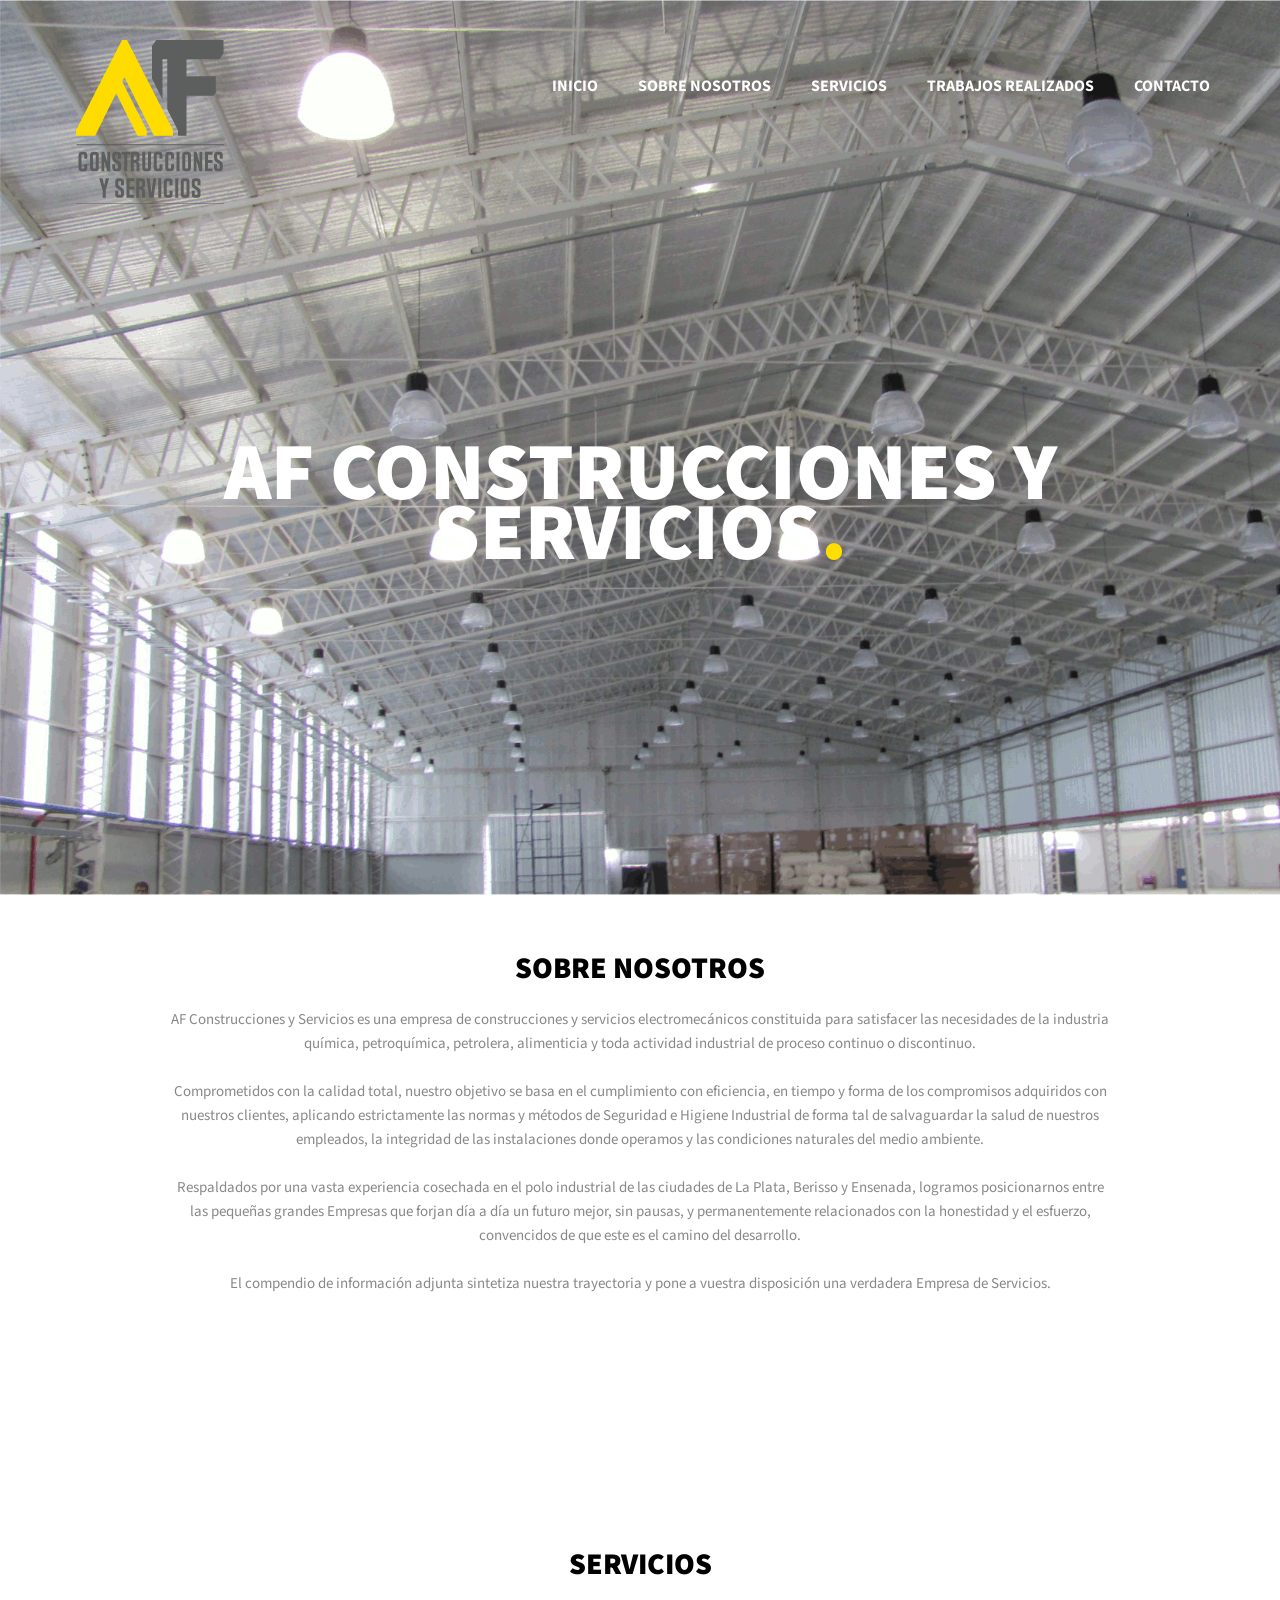
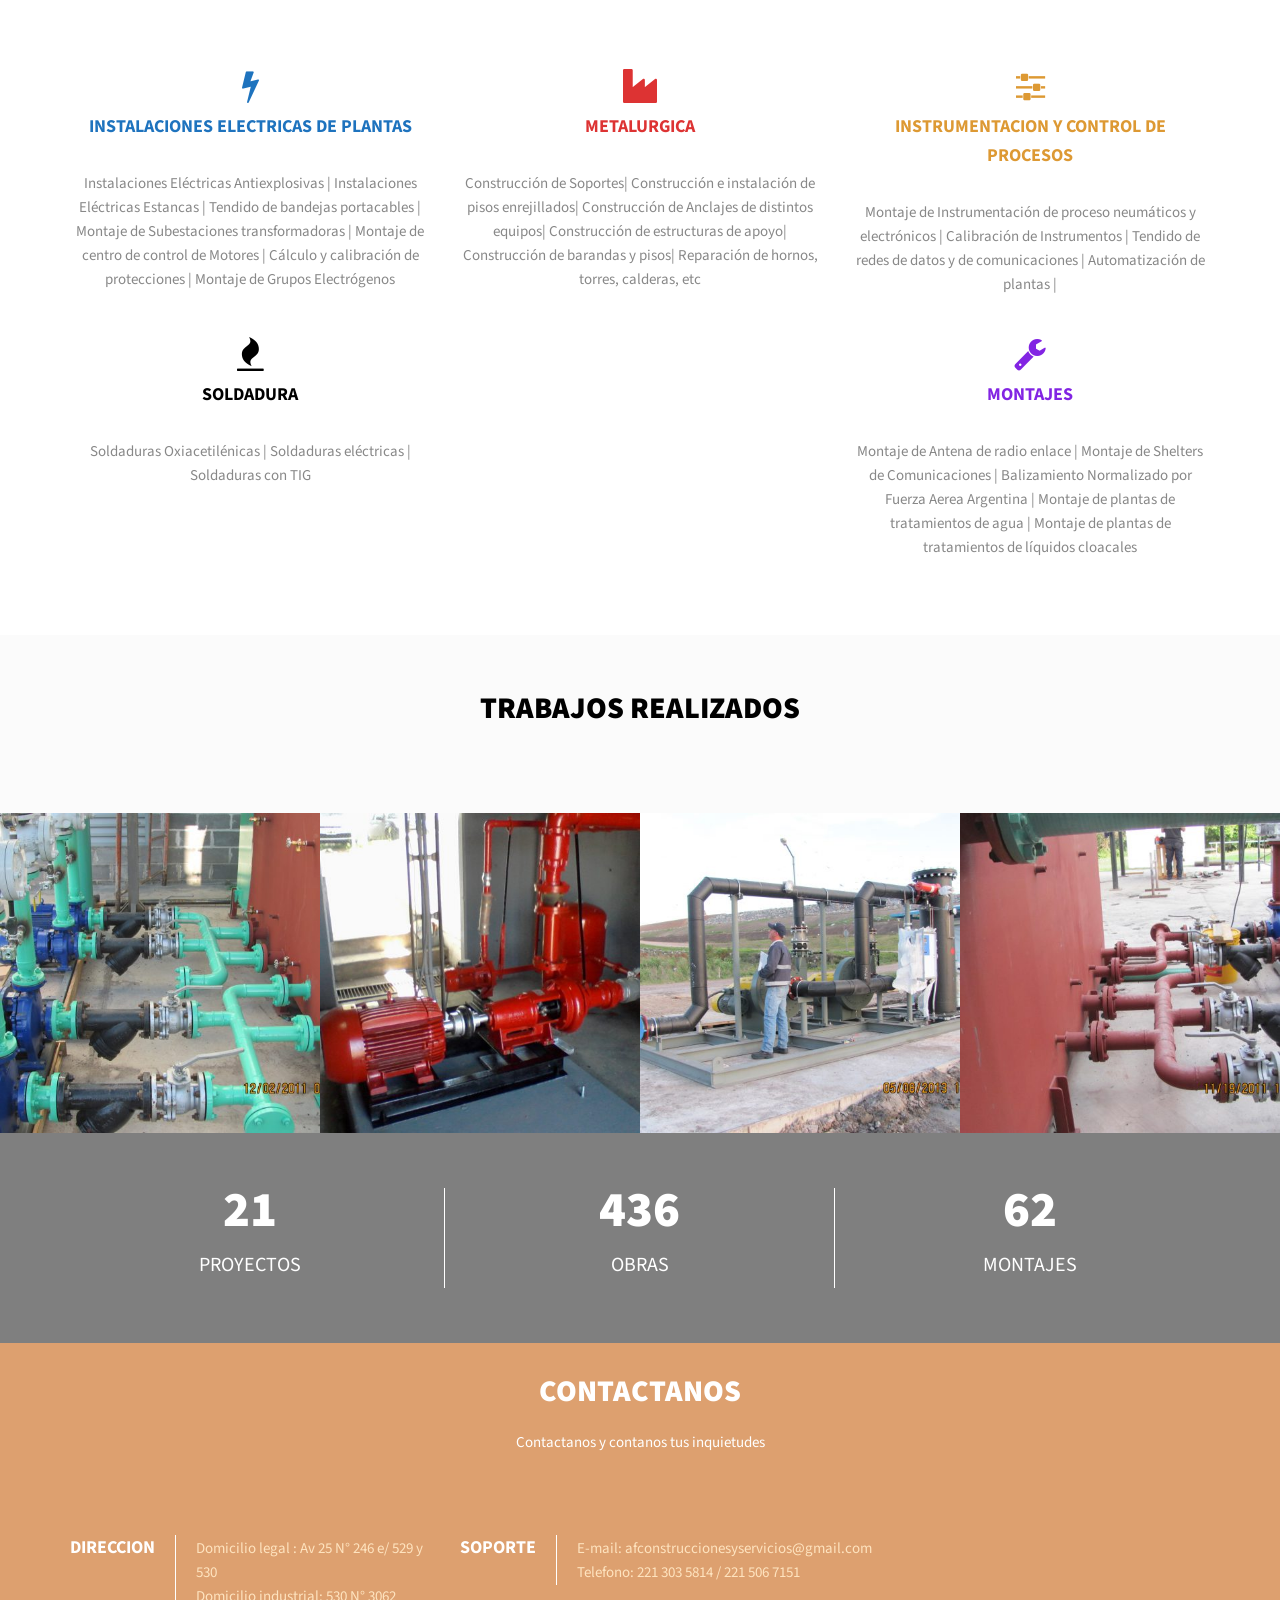
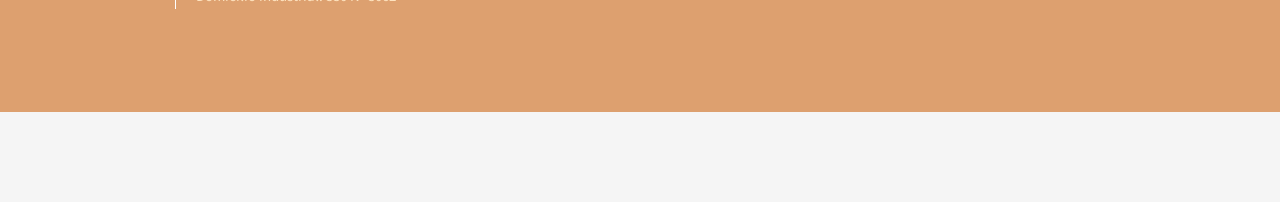
<file: index.html>
<!DOCTYPE html>
<html lang="es">

<head>
	<meta charset="UTF-8" />
	<meta name="viewport" content="width=device-width, initial-scale=1, maximum-scale=1, user-scalable=no">
	<meta name="google-site-verification" content="C8-OCkvDFJEYbeW29-yAb9KPPKCBA8C8FaAK2TmegVU" />
	<title>home - AF Construcciones y Servicios</title>

	<!-- This site is optimized with the Yoast SEO plugin v12.0 - https://yoast.com/wordpress/plugins/seo/ -->
	<link rel="canonical" href="./" />
	<meta property="og:locale" content="es_ES" />
	<meta property="og:type" content="website" />
	<meta property="og:title" content="home - AF Construcciones y Servicios" />
	<meta property="og:url" content="https://www.afconstruccionesyservicios.com.ar/" />
	<meta property="og:site_name" content="AF Construcciones y Servicios" />
	<meta name="twitter:card" content="summary_large_image" />
	<meta name="twitter:title" content="home - AF Construcciones y Servicios" />
	<script type='application/ld+json'
		class='yoast-schema-graph yoast-schema-graph--main'>{"@context":"https://schema.org","@graph":[{"@type":"Organization","@id":"https://www.afconstruccionesyservicios.com.ar/#organization","name":"AF Construcciones Y Servicios S.R.L","url":"https://www.afconstruccionesyservicios.com.ar/","sameAs":[],"logo":{"@type":"ImageObject","@id":"https://www.afconstruccionesyservicios.com.ar/#logo","url":"wp-content/uploads/2017/10/Marca-01-1.png","width":160,"height":164,"caption":"AF Construcciones Y Servicios S.R.L"},"image":{"@id":"https://www.afconstruccionesyservicios.com.ar/#logo"}},{"@type":"WebSite","@id":"https://www.afconstruccionesyservicios.com.ar/#website","url":"https://www.afconstruccionesyservicios.com.ar/","name":"AF Construcciones y Servicios","publisher":{"@id":"https://www.afconstruccionesyservicios.com.ar/#organization"},"potentialAction":{"@type":"SearchAction","target":"https://www.afconstruccionesyservicios.com.ar/?s={search_term_string}","query-input":"required name=search_term_string"}},{"@type":"WebPage","@id":"https://www.afconstruccionesyservicios.com.ar/#webpage","url":"https://www.afconstruccionesyservicios.com.ar/","inLanguage":"es","name":"home - AF Construcciones y Servicios","isPartOf":{"@id":"https://www.afconstruccionesyservicios.com.ar/#website"},"about":{"@id":"https://www.afconstruccionesyservicios.com.ar/#organization"},"datePublished":"2016-07-11T21:16:10+00:00","dateModified":"2016-07-11T21:16:10+00:00"}]}</script>
	<!-- / Yoast SEO plugin. -->

	<link rel='dns-prefetch' href='https://fonts.googleapis.com/' />
	<link rel='dns-prefetch' href='https://s.w.org/' />
	<link rel="alternate" type="application/rss+xml" title="AF Construcciones y Servicios &raquo; Feed" href="feed/" />
	<link rel="alternate" type="application/rss+xml"
		title="AF Construcciones y Servicios &raquo; RSS de los comentarios" href="comments/feed/" />
	<script type="text/javascript">
		window._wpemojiSettings = { "baseUrl": "https:\/\/s.w.org\/images\/core\/emoji\/12.0.0-1\/72x72\/", "ext": ".png", "svgUrl": "https:\/\/s.w.org\/images\/core\/emoji\/12.0.0-1\/svg\/", "svgExt": ".svg", "source": { "concatemoji": "https:\/\/www.afconstruccionesyservicios.com.ar\/wp-includes\/js\/wp-emoji-release.min.js?ver=5.2.23" } };
		!function (e, a, t) { var n, r, o, i = a.createElement("canvas"), p = i.getContext && i.getContext("2d"); function s(e, t) { var a = String.fromCharCode; p.clearRect(0, 0, i.width, i.height), p.fillText(a.apply(this, e), 0, 0); e = i.toDataURL(); return p.clearRect(0, 0, i.width, i.height), p.fillText(a.apply(this, t), 0, 0), e === i.toDataURL() } function c(e) { var t = a.createElement("script"); t.src = e, t.defer = t.type = "text/javascript", a.getElementsByTagName("head")[0].appendChild(t) } for (o = Array("flag", "emoji"), t.supports = { everything: !0, everythingExceptFlag: !0 }, r = 0; r < o.length; r++)t.supports[o[r]] = function (e) { if (!p || !p.fillText) return !1; switch (p.textBaseline = "top", p.font = "600 32px Arial", e) { case "flag": return s([55356, 56826, 55356, 56819], [55356, 56826, 8203, 55356, 56819]) ? !1 : !s([55356, 57332, 56128, 56423, 56128, 56418, 56128, 56421, 56128, 56430, 56128, 56423, 56128, 56447], [55356, 57332, 8203, 56128, 56423, 8203, 56128, 56418, 8203, 56128, 56421, 8203, 56128, 56430, 8203, 56128, 56423, 8203, 56128, 56447]); case "emoji": return !s([55357, 56424, 55356, 57342, 8205, 55358, 56605, 8205, 55357, 56424, 55356, 57340], [55357, 56424, 55356, 57342, 8203, 55358, 56605, 8203, 55357, 56424, 55356, 57340]) }return !1 }(o[r]), t.supports.everything = t.supports.everything && t.supports[o[r]], "flag" !== o[r] && (t.supports.everythingExceptFlag = t.supports.everythingExceptFlag && t.supports[o[r]]); t.supports.everythingExceptFlag = t.supports.everythingExceptFlag && !t.supports.flag, t.DOMReady = !1, t.readyCallback = function () { t.DOMReady = !0 }, t.supports.everything || (n = function () { t.readyCallback() }, a.addEventListener ? (a.addEventListener("DOMContentLoaded", n, !1), e.addEventListener("load", n, !1)) : (e.attachEvent("onload", n), a.attachEvent("onreadystatechange", function () { "complete" === a.readyState && t.readyCallback() })), (n = t.source || {}).concatemoji ? c(n.concatemoji) : n.wpemoji && n.twemoji && (c(n.twemoji), c(n.wpemoji))) }(window, document, window._wpemojiSettings);
	</script>
	<style type="text/css">
		img.wp-smiley,
		img.emoji {
			display: inline !important;
			border: none !important;
			box-shadow: none !important;
			height: 1em !important;
			width: 1em !important;
			margin: 0 .07em !important;
			vertical-align: -0.1em !important;
			background: none !important;
			padding: 0 !important;
		}
	</style>
	<link rel='stylesheet' id='wp-block-library-css'
		href='wp-includes/css/dist/block-library/style.min.css_ver=5.2.23.css' type='text/css' media='all' />
	<link rel='stylesheet' id='illdy-google-fonts-css'
		href='https://fonts.googleapis.com/css?family=Source+Sans+Pro:400,900,700,300,300italic' type='text/css'
		media='all' />
	<link rel='stylesheet' id='bootstrap-css' href='wp-content/themes/illdy/layout/css/bootstrap.min.css_ver=3.3.6.css'
		type='text/css' media='all' />
	<link rel='stylesheet' id='bootstrap-theme-css'
		href='wp-content/themes/illdy/layout/css/bootstrap-theme.min.css_ver=3.3.6.css' type='text/css' media='all' />
	<link rel='stylesheet' id='font-awesome-css'
		href='https://cdnjs.cloudflare.com/ajax/libs/font-awesome/4.7.0/css/font-awesome.min.css' type='text/css' media='all' />
	<link rel='stylesheet' id='owl-carousel-css'
		href='wp-content/themes/illdy/layout/css/owl-carousel.min.css_ver=2.0.0.css' type='text/css' media='all' />
	<link rel='stylesheet' id='illdy-style-css' href='wp-content/themes/illdy/style.css_ver=1.0.16.css' type='text/css'
		media='all' />
	<script>
		/* <![CDATA[ */
		var rcewpp = {
			"ajax_url": "https://www.afconstruccionesyservicios.com.ar/wp-admin/admin-ajax.php",
			"nonce": "0a97f7cc7e",
			"home_url": "https://www.afconstruccionesyservicios.com.ar/",
			"settings_icon": 'wp-content/plugins/export-wp-page-to-static-html/admin/images/settings.png',
			"settings_hover_icon": 'wp-content/plugins/export-wp-page-to-static-html/admin/images/settings_hover.png'
		};
		/* ]]\> */
	</script>
	<script type='text/javascript' src='wp-includes/js/jquery/jquery.js_ver=1.12.4-wp'></script>
	<script type='text/javascript' src='wp-includes/js/jquery/jquery-migrate.min.js_ver=1.4.1'></script>
	<link rel='https://api.w.org/' href='wp-json/index.html' />
	<link rel="EditURI" type="application/rsd+xml" title="RSD" href="xmlrpc.php_rsd" />
	<link rel="wlwmanifest" type="application/wlwmanifest+xml" href="wp-includes/wlwmanifest.xml" />
	<meta name="generator" content="WordPress 5.2.23" />
	<link rel='shortlink' href='index.html' />
	<link rel="alternate" type="application/json+oembed"
		href="wp-json/oembed/1.0/embed_url=https:%2F%2Fwww.afconstruccionesyservicios.com.ar%2F" />
	<link rel="alternate" type="text/xml+oembed"
		href="wp-json/oembed/1.0/embed_url=https:%2F%2Fwww.afconstruccionesyservicios.com.ar%2F&amp;format=xml" />
	<style type="text/css">
		.recentcomments a {
			display: inline !important;
			padding: 0 !important;
			margin: 0 !important;
		}
	</style>
	<link rel="icon" href="wp-content/uploads/2017/10/Favicon-01.png" sizes="32x32" />
	<link rel="icon" href="wp-content/uploads/2017/10/Favicon-01.png" sizes="192x192" />
	<link rel="apple-touch-icon-precomposed" href="wp-content/uploads/2017/10/Favicon-01.png" />
	<meta name="msapplication-TileImage" content="wp-content/uploads/2017/10/Favicon-01.png" />
</head>

<body class="home page-template-default page page-id-4 wp-custom-logo">
	<header id="header" class="header-front-page"
		style="background-image: url('wp-content/uploads/2017/06/portada.png');">
		<div class="top-header">
			<div class="container">
				<div class="row">
					<div class="col-sm-2">
						<a href="./" class="custom-logo-link" rel="home"><img width="160" height="164"
								src="wp-content/uploads/2017/10/Marca-01-1.png" class="custom-logo"
								alt="AF Construcciones y Servicios" /></a>
					</div><!--/.col-sm-2-->
					<div class="col-sm-10">
						<nav class="header-navigation">
							<ul class="clearfix">
								<li id="menu-item-73"
									class="menu-item menu-item-type-custom menu-item-object-custom current-menu-item current_page_item menu-item-home active">
									<a href="./"><span>Inicio</span></a></li>
								<li id="menu-item-16"
									class="menu-item menu-item-type-custom menu-item-object-custom current-menu-item current_page_item menu-item-home active">
									<a href="./#about"><span>Sobre Nosotros</span></a></li>
								<li id="menu-item-17"
									class="menu-item menu-item-type-custom menu-item-object-custom current-menu-item current_page_item menu-item-home active">
									<a href="./#services"><span>Servicios</span></a></li>
								<li id="menu-item-18"
									class="menu-item menu-item-type-custom menu-item-object-custom current-menu-item current_page_item menu-item-home active">
									<a href="./#projects"><span>Trabajos Realizados</span></a></li>
								<li id="menu-item-19"
									class="menu-item menu-item-type-custom menu-item-object-custom current-menu-item current_page_item menu-item-home active">
									<a href="./#contact-us"><span>Contacto</span></a></li>
							</ul><!--/.clearfix-->
						</nav><!--/.header-navigation-->
						<button class="open-responsive-menu"><i class="fa fa-bars"></i></button>
					</div><!--/.col-sm-10-->
				</div><!--/.row-->
			</div><!--/.container-->
		</div><!--/.top-header-->
		<nav class="responsive-menu">
			<ul>
				<li
					class="menu-item menu-item-type-custom menu-item-object-custom current-menu-item current_page_item menu-item-home active">
					<a href="./"><span>Inicio</span></a></li>
				<li
					class="menu-item menu-item-type-custom menu-item-object-custom current-menu-item current_page_item menu-item-home active">
					<a href="./#about"><span>Sobre Nosotros</span></a></li>
				<li
					class="menu-item menu-item-type-custom menu-item-object-custom current-menu-item current_page_item menu-item-home active">
					<a href="./#services"><span>Servicios</span></a></li>
				<li
					class="menu-item menu-item-type-custom menu-item-object-custom current-menu-item current_page_item menu-item-home active">
					<a href="./#projects"><span>Trabajos Realizados</span></a></li>
				<li
					class="menu-item menu-item-type-custom menu-item-object-custom current-menu-item current_page_item menu-item-home active">
					<a href="./#contact-us"><span>Contacto</span></a></li>
			</ul>
		</nav><!--/.responsive-menu-->
		<div class="bottom-header front-page">
			<div class="container">
				<div class="row">
					<div class="col-sm-12">
						<h2><span data-customizer="first-row-from-title">af construcciones y servicios</span><span
								class="span-dot first-span-dot">.</span> </h2>
					</div><!--/.col-sm-12-->
					<div class="col-sm-8 col-sm-offset-2">
					</div><!--/.col-sm-8.col-sm-offset-2-->
				</div><!--/.row-->
			</div><!--/.container-->
		</div><!--/.bottom-header.front-page-->

	</header><!--/#header-->

	<section id="about" class="front-page-section" style="">
		<div class="section-header">
			<div class="container">
				<div class="row">
					<div class="col-sm-12">
						<h3>SOBRE NOSOTROS</h3>
					</div><!--/.col-sm-12-->
					<div class="col-sm-10 col-sm-offset-1">
						<p>AF Construcciones y Servicios es una empresa de construcciones y servicios electromecánicos
							constituida para satisfacer las necesidades de la industria química, petroquímica,
							petrolera, alimenticia y toda actividad industrial de proceso continuo o discontinuo.
							<br />
							<br />
							Comprometidos con la calidad total, nuestro objetivo se basa en el cumplimiento con
							eficiencia, en tiempo y forma de los compromisos adquiridos con nuestros clientes, aplicando
							estrictamente las normas y métodos de Seguridad e Higiene Industrial de forma tal de
							salvaguardar la salud de nuestros empleados, la integridad de las instalaciones donde
							operamos y las condiciones naturales del medio ambiente.
							<br />
							<br />
							Respaldados por una vasta experiencia cosechada en el polo industrial de las ciudades de La
							Plata, Berisso y Ensenada, logramos posicionarnos entre las pequeñas grandes Empresas que
							forjan día a día un futuro mejor, sin pausas, y permanentemente relacionados con la
							honestidad y el esfuerzo, convencidos de que este es el camino del desarrollo.
							<br />
							<br />
							El compendio de información adjunta sintetiza nuestra trayectoria y pone a vuestra
							disposición una verdadera Empresa de Servicios.
						</p>
					</div><!--/.col-sm-10.col-sm-offset-1-->
				</div><!--/.row-->
			</div><!--/.container-->
		</div><!--/.section-header-->
		<div class="section-content">
			<div class="container">
				<div class="row">
				</div><!--/.row-->
			</div><!--/.container-->
		</div><!--/.section-content-->
	</section><!--/#about.front-page-section-->



	<section id="services" class="front-page-section">
		<div class="section-header">
			<div class="container">
				<div class="row">
					<div class="col-sm-12">
						<h3>Servicios</h3>
					</div><!--/.col-sm-12-->
				</div><!--/.row-->
			</div><!--/.container-->
		</div><!--/.section-header-->
		<div class="section-content">
			<div class="container">
				<div class="row">
					<div id="illdy_service-4" class="col-sm-4 widget_illdy_service">
						<div class="service" data-service-color="#1e73be">
							<div class="service-icon"><i class="fa fa-bolt"></i></div><!--/.service-icon-->
							<div class="service-title">Instalaciones electricas de plantas</div><!--/.service-title-->
							<div class="service-entry">Instalaciones Eléctricas Antiexplosivas |
								Instalaciones Eléctricas Estancas |
								Tendido de bandejas portacables |
								Montaje de Subestaciones transformadoras |
								Montaje de centro de control de Motores |
								Cálculo y calibración de protecciones |
								Montaje de Grupos Electrógenos</div><!--/.service-entry-->
						</div><!--/.service-->
					</div>
					<div id="illdy_service-2" class="col-sm-4 widget_illdy_service">
						<div class="service" data-service-color="#dd3333">
							<div class="service-icon"><i class="fa fa-industry"></i></div><!--/.service-icon-->
							<div class="service-title">Metalurgica</div><!--/.service-title-->
							<div class="service-entry">Construcción de Soportes|
								Construcción e instalación de pisos enrejillados|
								Construcción de Anclajes de distintos equipos|
								Construcción de estructuras de apoyo|
								Construcción de barandas y pisos|
								Reparación de hornos, torres, calderas, etc</div><!--/.service-entry-->
						</div><!--/.service-->
					</div>
					<div id="illdy_service-5" class="col-sm-4 widget_illdy_service">
						<div class="service" data-service-color="#dd9933">
							<div class="service-icon"><i class="fa fa-sliders"></i></div><!--/.service-icon-->
							<div class="service-title">Instrumentacion y control de procesos</div><!--/.service-title-->
							<div class="service-entry">Montaje de Instrumentación de proceso neumáticos y electrónicos |
								Calibración de Instrumentos |
								Tendido de redes de datos y de comunicaciones |
								Automatización de plantas |
							</div><!--/.service-entry-->
						</div><!--/.service-->
					</div>
					<div id="illdy_service-6" class="col-sm-4 widget_illdy_service">
						<div class="service" data-service-color="#000000">
							<div class="service-icon"><i class="fa fa-fire"></i></div><!--/.service-icon-->
							<div class="service-title">Soldadura</div><!--/.service-title-->
							<div class="service-entry">Soldaduras Oxiacetilénicas |
								Soldaduras eléctricas |
								Soldaduras con TIG</div><!--/.service-entry-->
						</div><!--/.service-->
					</div>
					<div id="illdy_service-10" class="col-sm-4 widget_illdy_service">
						<div class="service" data-service-color="#000000">
							<div class="service-icon"><i class="fa all-font-awesome-icons"></i></div>
							<!--/.service-icon-->
							<div class="service-title"></div><!--/.service-title-->
							<div class="service-entry"></div><!--/.service-entry-->
						</div><!--/.service-->
					</div>
					<div id="illdy_service-7" class="col-sm-4 widget_illdy_service">
						<div class="service" data-service-color="#8224e3">
							<div class="service-icon"><i class="fa fa-wrench"></i></div><!--/.service-icon-->
							<div class="service-title">Montajes</div><!--/.service-title-->
							<div class="service-entry">Montaje de Antena de radio enlace |
								Montaje de Shelters de Comunicaciones |
								Balizamiento Normalizado por Fuerza Aerea Argentina |
								Montaje de plantas de tratamientos de agua |
								Montaje de plantas de tratamientos de líquidos cloacales</div><!--/.service-entry-->
						</div><!--/.service-->
					</div>
				</div><!--/.row-->
			</div><!--/.container-->
		</div><!--/.section-content-->
	</section><!--/#services.front-page-section-->



	<section id="projects" class="front-page-section" style="">
		<div class="section-header">
			<div class="container">
				<div class="row">
					<div class="col-sm-12">
						<h3>Trabajos Realizados</h3>
					</div><!--/.col-sm-12-->
				</div><!--/.row-->
			</div><!--/.container-->
		</div><!--/.section-header-->
		<div class="section-content">
			<div class="container-fluid">
				<div class="row">
					<div id="illdy_project-2" class="col-sm-3 col-xs-6 no-padding widget_illdy_project"><a
							href="poder-judicial-de-la-pcia-de-bs-as/" title="Poder Judicial" class="project"
							style="background-image: url(wp-content/uploads/2016/09/fotos-354-476x476.jpg);"><span
								class="project-overlay"></span></a></div>
					<div id="illdy_project-8" class="col-sm-3 col-xs-6 no-padding widget_illdy_project"><a
							href="ribeiro/" title="Minicuotas Ribeiro" class="project"
							style="background-image: url(wp-content/uploads/2017/06/Foto-0095-476x476.jpg);"><span
								class="project-overlay"></span></a></div>
					<div id="illdy_project-9" class="col-sm-3 col-xs-6 no-padding widget_illdy_project"><a href="bra/"
							title="BRA" class="project"
							style="background-image: url(wp-content/uploads/2017/06/Imagen-654-476x476.jpg);"><span
								class="project-overlay"></span></a></div>
					<div id="illdy_project-10" class="col-sm-3 col-xs-6 no-padding widget_illdy_project"><a
							href="estisol/" title="Estisol" class="project"
							style="background-image: url(wp-content/uploads/2017/06/fotos-015-476x476.jpg);"><span
								class="project-overlay"></span></a></div>
				</div><!--/.row-->
			</div><!--/.container-fluid-->
		</div><!--/.section-content-->
	</section><!--/#projects.front-page-section-->





	<section id="counter" class="front-page-section"
		style="background-image: url(wp-content/uploads/2016/07/haidach_oesterreich.jpg);">
		<div class="counter-overlay"></div>
		<div class="container">
			<div class="row">
				<div id="illdy_counter-3" class="col-sm-4 widget_illdy_counter"><span class="counter-number"
						data-from="1" data-to="135" data-speed="2000" data-refresh-interval="100"></span><span
						class="counter-description">Proyectos</span></div>
				<div id="illdy_counter-4" class="col-sm-4 widget_illdy_counter"><span class="counter-number"
						data-from="500" data-to="160" data-speed="1555" data-refresh-interval="100"></span><span
						class="counter-description">obras</span></div>
				<div id="illdy_counter-5" class="col-sm-4 widget_illdy_counter"><span class="counter-number"
						data-from="1" data-to="348" data-speed="1666" data-refresh-interval="100"></span><span
						class="counter-description">Montajes</span></div>
			</div><!--/.row-->
		</div><!--/.container-->
	</section><!--/#counter.front-page-section-->

	<section id="contact-us" class="front-page-section">
		<div class="section-header">
			<div class="container">
				<div class="row">
					<div class="col-sm-12">
						<h3>contactanos</h3>
					</div><!--/.col-sm-12-->
					<div class="col-sm-10 col-sm-offset-1">
						<p>Contactanos y contanos tus inquietudes</p>
					</div><!--/.col-sm-10.col-sm-offset-1-->
				</div><!--/.row-->
			</div><!--/.container-->
		</div><!--/.section-header-->
		<div class="section-content">
			<div class="container">
				<div class="row">
					<div class="col-sm-12">
						<div class="row" style="margin-bottom: 45px;">
							<div class="col-sm-4">
								<div class="contact-us-box">
									<div class="box-left" data-customizer="box-left-address-title">
										Direccion </div><!--/.box-left-->
									<div class="box-right">
										<span class="box-right-row" data-customizer="contact-us-address-1">Domicilio
											legal : Av 25 N° 246 e/ 529 y 530</span>
										<span class="box-right-row" data-customizer="contact-us-address-2">Domicilio
											industrial: 530 N° 3062</span>
									</div><!--/.box-right-->
								</div><!--/.contact-us-box-->
							</div><!--/.col-sm-4-->
							<div class="col-sm-5">
								<div class="contact-us-box">
									<div class="box-left" data-customizer="box-left-customer-support-title">
										Soporte </div><!--/.box-left-->
									<div class="box-right">
										<span class="box-right-row">E-mail: <a
												href="mailto:afconstruccionesyservicios@gmail.com"
												title="afconstruccionesyservicios@gmail.com">afconstruccionesyservicios@gmail.com</a></span>
										<span class="box-right-row" data-customizer="contact-us-phone">Telefono: 221 303 5814 / 221 506 7151</span>
									</div><!--/.box-right-->
								</div><!--/.contact-us-box-->
							</div><!--/.col-sm-5-->
							<div class="col-sm-3">
							</div><!--/.col-sm-3-->
						</div><!--/.row-->
					</div><!--/.col-sm-12-->
				</div><!--/.row-->
				<div class="row">
					<div class="col-sm-12">
					</div><!--/.col-sm-12-->
				</div><!--/.row-->
			</div><!--/.container-->
		</div><!--/.section-content-->
	</section><!--/#contact-us.front-page-section-->

	<footer id="footer">
		<div class="container">
			<div class="row">
				<div class="col-sm-3">
				</div><!--/.col-sm-3-->
				<div class="col-sm-3">
				</div><!--/.col-sm-3-->
				<div class="col-sm-3">
				</div><!--/.col-sm-3-->
				<div class="col-sm-3">
					<p class="copyright"></p>
				</div><!--/.col-sm-3-->
			</div><!--/.row-->
		</div><!--/.container-->
	</footer><!--/#footer-->
	<script type='text/javascript' src='wp-includes/js/jquery/ui/core.min.js_ver=1.11.4'></script>
	<script type='text/javascript' src='wp-includes/js/jquery/ui/widget.min.js_ver=1.11.4'></script>
	<script type='text/javascript' src='wp-includes/js/jquery/ui/progressbar.min.js_ver=1.11.4'></script>
	<script type='text/javascript'
		src='wp-content/themes/illdy/layout/js/bootstrap/bootstrap.min.js_ver=3.3.6'></script>
	<script type='text/javascript'
		src='wp-content/themes/illdy/layout/js/owl-carousel/owl-carousel.min.js_ver=2.0.0'></script>
	<script type='text/javascript' src='wp-content/themes/illdy/layout/js/count-to/count-to.min.js_ver=5.2.23'></script>
	<script type='text/javascript' src='wp-content/themes/illdy/layout/js/visible/visible.min.js_ver=5.2.23'></script>
	<script type='text/javascript' src='wp-content/themes/illdy/layout/js/plugins.min.js_ver=1.0.16'></script>
	<script type='text/javascript' src='wp-content/themes/illdy/layout/js/scripts.min.js_ver=1.0.16'></script>
	<script type='text/javascript' src='wp-includes/js/wp-embed.min.js_ver=5.2.23'></script>
</body>

</html>
</file>
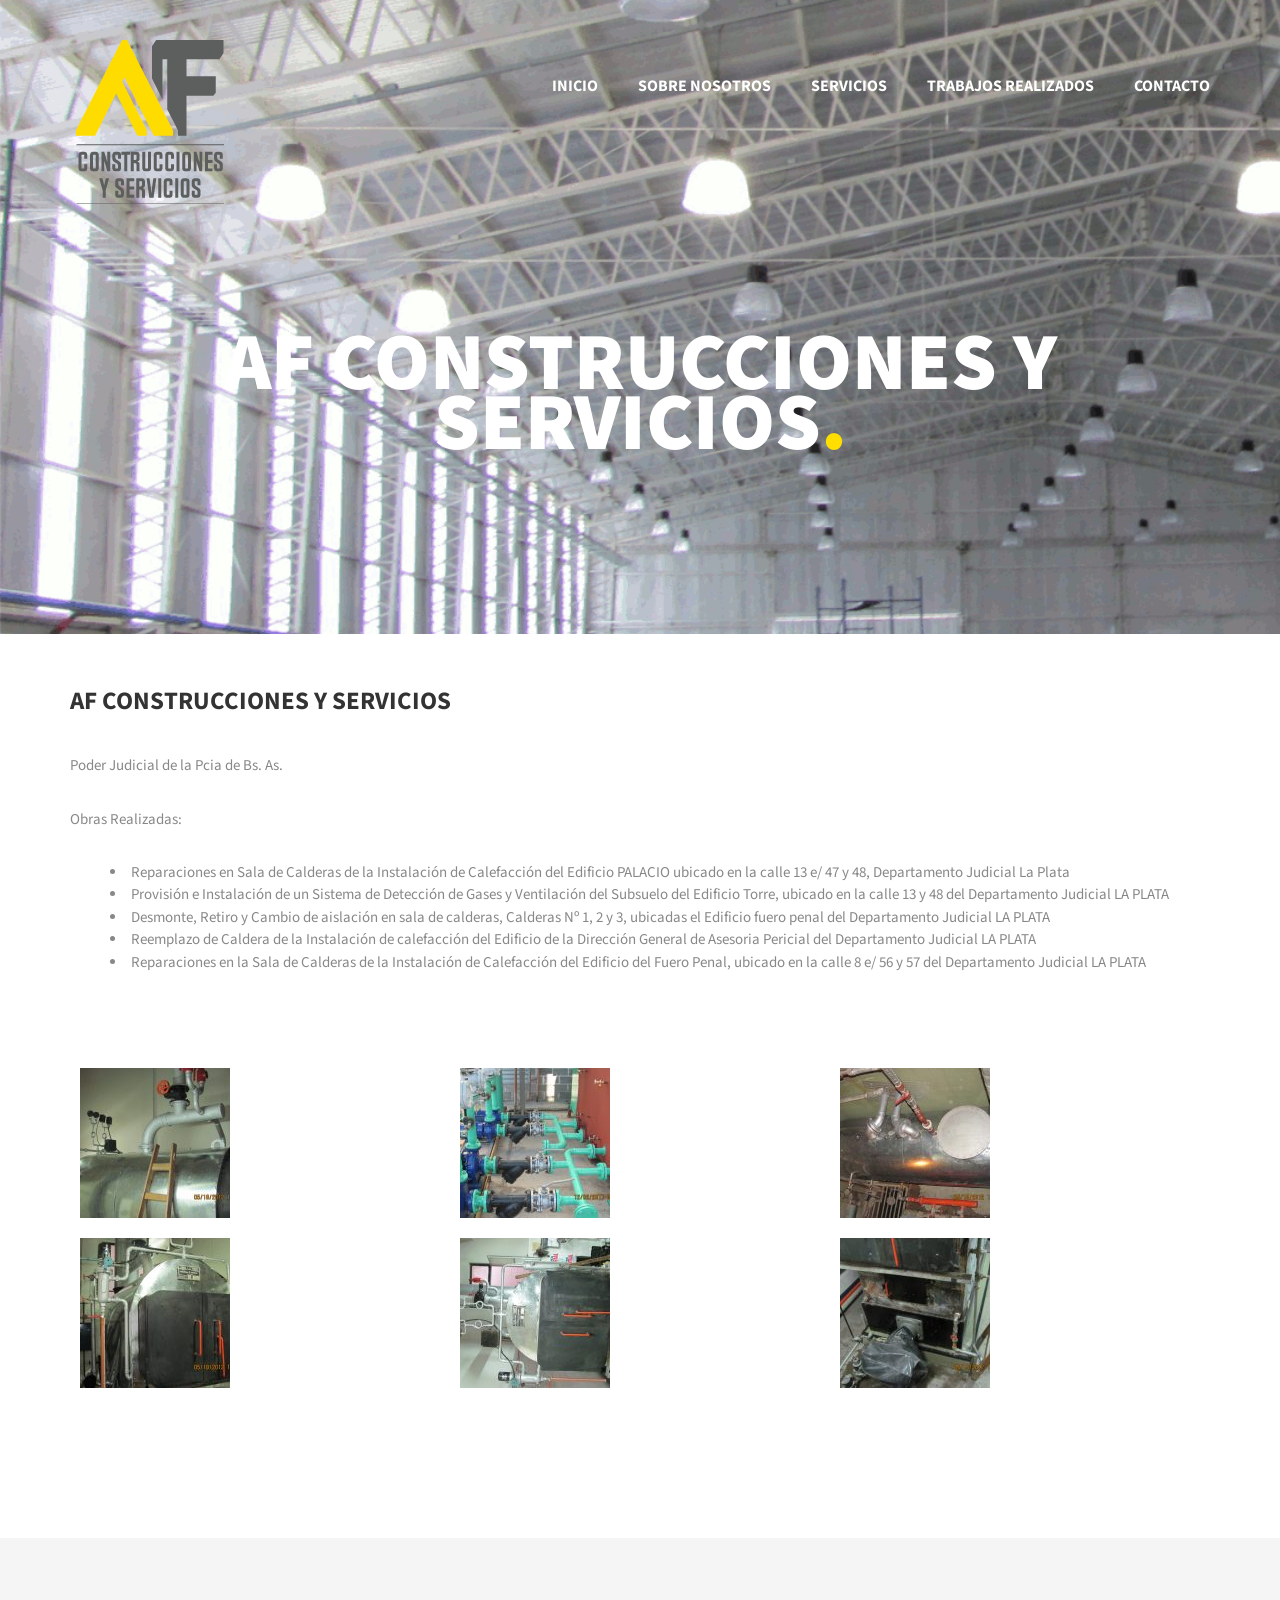
<file: index.html_p=22.html>
<!DOCTYPE html>
<html lang="es">
	<head>
		<meta charset="UTF-8" />
		<meta name="viewport" content="width=device-width, initial-scale=1, maximum-scale=1, user-scalable=no">
		<meta name="google-site-verification" content="C8-OCkvDFJEYbeW29-yAb9KPPKCBA8C8FaAK2TmegVU" />
		<title>AF Construcciones y servicios - AF Construcciones y Servicios</title>

<!-- This site is optimized with the Yoast SEO plugin v12.0 - https://yoast.com/wordpress/plugins/seo/ -->
<link rel="canonical" href="index.html_p=22.html" />
<meta property="og:locale" content="es_ES" />
<meta property="og:type" content="article" />
<meta property="og:title" content="AF Construcciones y servicios - AF Construcciones y Servicios" />
<meta property="og:description" content="Poder Judicial de la Pcia de Bs. As. Obras Realizadas: Reparaciones en Sala de Calderas de la Instalación de Calefacción del Edificio PALACIO ubicado en la calle 13 e/ 47 y 48, Departamento Judicial La Plata Provisión e Instalación de un Sistema de Detección de Gases y Ventilación del Subsuelo del Edificio Torre, ubicado en &hellip;" />
<meta property="og:url" content="/poder-judicial-de-la-pcia-de-bs-as/" />
<meta property="og:site_name" content="AF Construcciones y Servicios" />
<meta name="twitter:card" content="summary_large_image" />
<meta name="twitter:description" content="Poder Judicial de la Pcia de Bs. As. Obras Realizadas: Reparaciones en Sala de Calderas de la Instalación de Calefacción del Edificio PALACIO ubicado en la calle 13 e/ 47 y 48, Departamento Judicial La Plata Provisión e Instalación de un Sistema de Detección de Gases y Ventilación del Subsuelo del Edificio Torre, ubicado en [&hellip;]" />
<meta name="twitter:title" content="AF Construcciones y servicios - AF Construcciones y Servicios" />
<meta name="twitter:image" content="/wp-content/uploads/2016/09/fotos-309-150x150.jpg" />
<script type='application/ld+json' class='yoast-schema-graph yoast-schema-graph--main'>{"@context":"https://schema.org","@graph":[{"@type":"Organization","@id":"/#organization","name":"AF Construcciones Y Servicios S.R.L","url":"/","sameAs":[],"logo":{"@type":"ImageObject","@id":"/#logo","url":"/wp-content/uploads/2017/10/Marca-01-1.png","width":160,"height":164,"caption":"AF Construcciones Y Servicios S.R.L"},"image":{"@id":"/#logo"}},{"@type":"WebSite","@id":"/#website","url":"/","name":"AF Construcciones y Servicios","publisher":{"@id":"/#organization"},"potentialAction":{"@type":"SearchAction","target":"/?s={search_term_string}","query-input":"required name=search_term_string"}},{"@type":"WebPage","@id":"/poder-judicial-de-la-pcia-de-bs-as/#webpage","url":"/poder-judicial-de-la-pcia-de-bs-as/","inLanguage":"es","name":"AF Construcciones y servicios - AF Construcciones y Servicios","isPartOf":{"@id":"/#website"},"datePublished":"2016-09-29T21:28:32+00:00","dateModified":"2016-09-29T21:38:39+00:00"}]}</script>
<!-- / Yoast SEO plugin. -->

<link rel='dns-prefetch' href='https://fonts.googleapis.com/' />
<link rel='dns-prefetch' href='https://s.w.org/' />
<link rel="alternate" type="application/rss+xml" title="AF Construcciones y Servicios &raquo; Feed" href="feed/" />
<link rel="alternate" type="application/rss+xml" title="AF Construcciones y Servicios &raquo; RSS de los comentarios" href="comments/feed/" />
		<script type="text/javascript">
			window._wpemojiSettings = {"baseUrl":"https:\/\/s.w.org\/images\/core\/emoji\/12.0.0-1\/72x72\/","ext":".png","svgUrl":"https:\/\/s.w.org\/images\/core\/emoji\/12.0.0-1\/svg\/","svgExt":".svg","source":{"concatemoji":"/wp-includes/js/wp-emoji-release.min.js?ver=5.2.23"}};
			!function(e,a,t){var n,r,o,i=a.createElement("canvas"),p=i.getContext&&i.getContext("2d");function s(e,t){var a=String.fromCharCode;p.clearRect(0,0,i.width,i.height),p.fillText(a.apply(this,e),0,0);e=i.toDataURL();return p.clearRect(0,0,i.width,i.height),p.fillText(a.apply(this,t),0,0),e===i.toDataURL()}function c(e){var t=a.createElement("script");t.src=e,t.defer=t.type="text/javascript",a.getElementsByTagName("head")[0].appendChild(t)}for(o=Array("flag","emoji"),t.supports={everything:!0,everythingExceptFlag:!0},r=0;r<o.length;r++)t.supports[o[r]]=function(e){if(!p||!p.fillText)return!1;switch(p.textBaseline="top",p.font="600 32px Arial",e){case"flag":return s([55356,56826,55356,56819],[55356,56826,8203,55356,56819])?!1:!s([55356,57332,56128,56423,56128,56418,56128,56421,56128,56430,56128,56423,56128,56447],[55356,57332,8203,56128,56423,8203,56128,56418,8203,56128,56421,8203,56128,56430,8203,56128,56423,8203,56128,56447]);case"emoji":return!s([55357,56424,55356,57342,8205,55358,56605,8205,55357,56424,55356,57340],[55357,56424,55356,57342,8203,55358,56605,8203,55357,56424,55356,57340])}return!1}(o[r]),t.supports.everything=t.supports.everything&&t.supports[o[r]],"flag"!==o[r]&&(t.supports.everythingExceptFlag=t.supports.everythingExceptFlag&&t.supports[o[r]]);t.supports.everythingExceptFlag=t.supports.everythingExceptFlag&&!t.supports.flag,t.DOMReady=!1,t.readyCallback=function(){t.DOMReady=!0},t.supports.everything||(n=function(){t.readyCallback()},a.addEventListener?(a.addEventListener("DOMContentLoaded",n,!1),e.addEventListener("load",n,!1)):(e.attachEvent("onload",n),a.attachEvent("onreadystatechange",function(){"complete"===a.readyState&&t.readyCallback()})),(n=t.source||{}).concatemoji?c(n.concatemoji):n.wpemoji&&n.twemoji&&(c(n.twemoji),c(n.wpemoji)))}(window,document,window._wpemojiSettings);
		</script>
		<style type="text/css">
img.wp-smiley,
img.emoji {
	display: inline !important;
	border: none !important;
	box-shadow: none !important;
	height: 1em !important;
	width: 1em !important;
	margin: 0 .07em !important;
	vertical-align: -0.1em !important;
	background: none !important;
	padding: 0 !important;
}
</style>
	<link rel='stylesheet' id='wp-block-library-css'  href='wp-includes/css/dist/block-library/style.min.css_ver=5.2.23.css' type='text/css' media='all' />
<link rel='stylesheet' id='illdy-google-fonts-css'  href='https://fonts.googleapis.com/css?family=Source+Sans+Pro:400,900,700,300,300italic' type='text/css' media='all' />
<link rel='stylesheet' id='bootstrap-css'  href='wp-content/themes/illdy/layout/css/bootstrap.min.css_ver=3.3.6.css' type='text/css' media='all' />
<link rel='stylesheet' id='bootstrap-theme-css'  href='wp-content/themes/illdy/layout/css/bootstrap-theme.min.css_ver=3.3.6.css' type='text/css' media='all' />
<link rel='stylesheet' id='font-awesome-css'  href='https://cdnjs.cloudflare.com/ajax/libs/font-awesome/4.7.0/css/font-awesome.min.css' type='text/css' media='all' />
<link rel='stylesheet' id='owl-carousel-css'  href='wp-content/themes/illdy/layout/css/owl-carousel.min.css_ver=2.0.0.css' type='text/css' media='all' />
<link rel='stylesheet' id='illdy-style-css'  href='wp-content/themes/illdy/style.css_ver=1.0.16.css' type='text/css' media='all' />
        <script>
            /* <![CDATA[ */
            var rcewpp = {
                "ajax_url":"/wp-admin/admin-ajax.php",
                "nonce": "0a97f7cc7e",
                "home_url": "/",
                "settings_icon": '/wp-content/plugins/export-wp-page-to-static-html/admin/images/settings.png',
                "settings_hover_icon": '/wp-content/plugins/export-wp-page-to-static-html/admin/images/settings_hover.png'
            };
            /* ]]\> */
        </script>
        <script type='text/javascript' src='wp-includes/js/jquery/jquery.js_ver=1.12.4-wp'></script>
<script type='text/javascript' src='wp-includes/js/jquery/jquery-migrate.min.js_ver=1.4.1'></script>
<link rel='https://api.w.org/' href='wp-json/index.html' />
<link rel="EditURI" type="application/rsd+xml" title="RSD" href="xmlrpc.php_rsd" />
<link rel="wlwmanifest" type="application/wlwmanifest+xml" href="wp-includes/wlwmanifest.xml" /> 
<meta name="generator" content="WordPress 5.2.23" />
<link rel='shortlink' href='index.html_p=22.html' />
<link rel="alternate" type="application/json+oembed" href="wp-json/oembed/1.0/embed_url=/index.php%2Fpoder-judicial-de-la-pcia-de-bs-as%2F" />
<link rel="alternate" type="text/xml+oembed" href="wp-json/oembed/1.0/embed_url=/index.php%2Fpoder-judicial-de-la-pcia-de-bs-as%2F&amp;format=xml" />
<style type="text/css">.recentcomments a{display:inline !important;padding:0 !important;margin:0 !important;}</style>
		<link rel="icon" href="wp-content/uploads/2017/10/Favicon-01.png" sizes="32x32" />
<link rel="icon" href="wp-content/uploads/2017/10/Favicon-01.png" sizes="192x192" />
<link rel="apple-touch-icon-precomposed" href="wp-content/uploads/2017/10/Favicon-01.png" />
<meta name="msapplication-TileImage" content="/wp-content/uploads/2017/10/Favicon-01.png" />
	</head>
	<body class="page-template page-template-page-templates page-template-no-sidebar page-template-page-templatesno-sidebar-php page page-id-22 wp-custom-logo">
					<header id="header" class="header-blog" style="background-image: url('wp-content/uploads/2017/06/cropped-portada.png');">
			<div class="top-header">
				<div class="container">
					<div class="row">
						<div class="col-sm-2">
															<a href="./index.html" class="custom-logo-link" rel="home"><img width="160" height="164" src="wp-content/uploads/2017/10/Marca-01-1.png" class="custom-logo" alt="AF Construcciones y Servicios" /></a>													</div><!--/.col-sm-2-->
						<div class="col-sm-10">
							<nav class="header-navigation">
								<ul class="clearfix">
									<li id="menu-item-73" class="menu-item menu-item-type-custom menu-item-object-custom menu-item-home"><a href="./index.html"><span>Inicio</span></a></li>
<li id="menu-item-16" class="menu-item menu-item-type-custom menu-item-object-custom menu-item-home"><a href="./index.html#about"><span>Sobre Nosotros</span></a></li>
<li id="menu-item-17" class="menu-item menu-item-type-custom menu-item-object-custom menu-item-home"><a href="./index.html#services"><span>Servicios</span></a></li>
<li id="menu-item-18" class="menu-item menu-item-type-custom menu-item-object-custom menu-item-home"><a href="./index.html#projects"><span>Trabajos Realizados</span></a></li>
<li id="menu-item-19" class="menu-item menu-item-type-custom menu-item-object-custom menu-item-home"><a href="./index.html#contact-us"><span>Contacto</span></a></li>
								</ul><!--/.clearfix-->
							</nav><!--/.header-navigation-->
							<button class="open-responsive-menu"><i class="fa fa-bars"></i></button>
						</div><!--/.col-sm-10-->
					</div><!--/.row-->
				</div><!--/.container-->
			</div><!--/.top-header-->
			<nav class="responsive-menu">
				<ul>
					<li class="menu-item menu-item-type-custom menu-item-object-custom menu-item-home"><a href="./index.html"><span>Inicio</span></a></li>
<li class="menu-item menu-item-type-custom menu-item-object-custom menu-item-home"><a href="./index.html#about"><span>Sobre Nosotros</span></a></li>
<li class="menu-item menu-item-type-custom menu-item-object-custom menu-item-home"><a href="./index.html#services"><span>Servicios</span></a></li>
<li class="menu-item menu-item-type-custom menu-item-object-custom menu-item-home"><a href="./index.html#projects"><span>Trabajos Realizados</span></a></li>
<li class="menu-item menu-item-type-custom menu-item-object-custom menu-item-home"><a href="./index.html#contact-us"><span>Contacto</span></a></li>
				</ul>
			</nav><!--/.responsive-menu-->
			<div class="bottom-header blog">
	<div class="container">
		<div class="row">
							<div class="col-sm-12">
					<h2>AF Construcciones y servicios<span class="span-dot">.</span></h2>
				</div><!--/.col-sm-12-->
					</div><!--/.row-->
	</div><!--/.container-->
</div><!--/.bottom-header.blog-->		</header><!--/#header--><div class="container">
	<div class="row">
		<div class="col-sm-12">
			<section id="blog">
				<article id="post-22" class="blog-post post-22 page type-page status-publish hentry">
		<h2 class="blog-post-title">AF Construcciones y servicios</h2>
	<div class="blog-post-entry markup-format">
		<p>Poder Judicial de la Pcia de Bs. As.</p>
<p>Obras Realizadas:</p>
<ul>
<li><span style="font-weight: 400;">Reparaciones en Sala de Calderas de la Instalación de Calefacción del Edificio PALACIO ubicado en la calle 13 e/ 47 y 48, Departamento Judicial La Plata</span></li>
<li><span style="font-weight: 400;">Provisión e Instalación de un Sistema de Detección de Gases y Ventilación del Subsuelo del Edificio Torre, ubicado en la calle 13 y 48 del Departamento Judicial LA PLATA</span></li>
<li><span style="font-weight: 400;">Desmonte, Retiro y Cambio de aislación en sala de calderas, Calderas Nº 1, 2 y 3, ubicadas el Edificio fuero penal del Departamento Judicial LA PLATA</span></li>
<li><span style="font-weight: 400;">Reemplazo de Caldera de la Instalación de calefacción del Edificio de la Dirección General de Asesoria Pericial del Departamento Judicial LA PLATA</span></li>
<li><span style="font-weight: 400;">Reparaciones en la Sala de Calderas de la Instalación de Calefacción del Edificio del Fuero Penal, ubicado en la calle 8 e/ 56 y 57 del Departamento Judicial LA PLATA</span></li>
</ul>
<p>&nbsp;</p>
<div id='gallery-2' class='gallery galleryid-22 gallery-columns-3 gallery-size-thumbnail'><figure class='gallery-item'>
			<div class='gallery-icon landscape'>
				<img width="150" height="150" src="wp-content/uploads/2016/09/fotos-311-150x150.jpg" class="attachment-thumbnail size-thumbnail" alt="" srcset="wp-content/uploads/2016/09/fotos-311-150x150.jpg 150w, wp-content/uploads/2016/09/fotos-311-70x70.jpg 70w, wp-content/uploads/2016/09/fotos-311-127x127.jpg 127w, wp-content/uploads/2016/09/fotos-311-476x476.jpg 476w, wp-content/uploads/2016/09/fotos-311-125x125.jpg 125w" sizes="(max-width: 150px) 100vw, 150px" />
			</div></figure><figure class='gallery-item'>
			<div class='gallery-icon landscape'>
				<img width="150" height="150" src="wp-content/uploads/2016/09/fotos-354-150x150.jpg" class="attachment-thumbnail size-thumbnail" alt="" srcset="wp-content/uploads/2016/09/fotos-354-150x150.jpg 150w, wp-content/uploads/2016/09/fotos-354-70x70.jpg 70w, wp-content/uploads/2016/09/fotos-354-127x127.jpg 127w, wp-content/uploads/2016/09/fotos-354-476x476.jpg 476w, wp-content/uploads/2016/09/fotos-354-125x125.jpg 125w" sizes="(max-width: 150px) 100vw, 150px" />
			</div></figure><figure class='gallery-item'>
			<div class='gallery-icon landscape'>
				<img width="150" height="150" src="wp-content/uploads/2016/09/fotos-314-150x150.jpg" class="attachment-thumbnail size-thumbnail" alt="" srcset="wp-content/uploads/2016/09/fotos-314-150x150.jpg 150w, wp-content/uploads/2016/09/fotos-314-70x70.jpg 70w, wp-content/uploads/2016/09/fotos-314-127x127.jpg 127w, wp-content/uploads/2016/09/fotos-314-476x476.jpg 476w, wp-content/uploads/2016/09/fotos-314-125x125.jpg 125w" sizes="(max-width: 150px) 100vw, 150px" />
			</div></figure><figure class='gallery-item'>
			<div class='gallery-icon landscape'>
				<img width="150" height="150" src="wp-content/uploads/2016/09/fotos-313-150x150.jpg" class="attachment-thumbnail size-thumbnail" alt="" srcset="wp-content/uploads/2016/09/fotos-313-150x150.jpg 150w, wp-content/uploads/2016/09/fotos-313-70x70.jpg 70w, wp-content/uploads/2016/09/fotos-313-127x127.jpg 127w, wp-content/uploads/2016/09/fotos-313-476x476.jpg 476w, wp-content/uploads/2016/09/fotos-313-125x125.jpg 125w" sizes="(max-width: 150px) 100vw, 150px" />
			</div></figure><figure class='gallery-item'>
			<div class='gallery-icon landscape'>
				<img width="150" height="150" src="wp-content/uploads/2016/09/fotos-309-150x150.jpg" class="attachment-thumbnail size-thumbnail" alt="" srcset="wp-content/uploads/2016/09/fotos-309-150x150.jpg 150w, wp-content/uploads/2016/09/fotos-309-70x70.jpg 70w, wp-content/uploads/2016/09/fotos-309-127x127.jpg 127w, wp-content/uploads/2016/09/fotos-309-476x476.jpg 476w, wp-content/uploads/2016/09/fotos-309-125x125.jpg 125w" sizes="(max-width: 150px) 100vw, 150px" />
			</div></figure><figure class='gallery-item'>
			<div class='gallery-icon landscape'>
				<img width="150" height="150" src="wp-content/uploads/2016/09/fotos-299-150x150.jpg" class="attachment-thumbnail size-thumbnail" alt="" srcset="wp-content/uploads/2016/09/fotos-299-150x150.jpg 150w, wp-content/uploads/2016/09/fotos-299-70x70.jpg 70w, wp-content/uploads/2016/09/fotos-299-127x127.jpg 127w, wp-content/uploads/2016/09/fotos-299-476x476.jpg 476w, wp-content/uploads/2016/09/fotos-299-125x125.jpg 125w" sizes="(max-width: 150px) 100vw, 150px" />
			</div></figure>
		</div>

	</div><!--/.blog-post-entry.markup-format-->
</article><!--/#post-22.blog-post-->			</section><!--/#blog-->
		</div><!--/.col-sm-12-->
	</div><!--/.row-->
</div><!--/.container-->
		<footer id="footer">
			<div class="container">
				<div class="row">
										<div class="col-sm-3">
											</div><!--/.col-sm-3-->
					<div class="col-sm-3">
											</div><!--/.col-sm-3-->
					<div class="col-sm-3">
											</div><!--/.col-sm-3-->
					<div class="col-sm-3">
																			<p class="copyright"></p>
											</div><!--/.col-sm-3-->
				</div><!--/.row-->
			</div><!--/.container-->
		</footer><!--/#footer-->
		<script type='text/javascript' src='wp-includes/js/jquery/ui/core.min.js_ver=1.11.4'></script>
<script type='text/javascript' src='wp-includes/js/jquery/ui/widget.min.js_ver=1.11.4'></script>
<script type='text/javascript' src='wp-includes/js/jquery/ui/progressbar.min.js_ver=1.11.4'></script>
<script type='text/javascript' src='wp-content/themes/illdy/layout/js/bootstrap/bootstrap.min.js_ver=3.3.6'></script>
<script type='text/javascript' src='wp-content/themes/illdy/layout/js/owl-carousel/owl-carousel.min.js_ver=2.0.0'></script>
<script type='text/javascript' src='wp-content/themes/illdy/layout/js/count-to/count-to.min.js_ver=5.2.23'></script>
<script type='text/javascript' src='wp-content/themes/illdy/layout/js/visible/visible.min.js_ver=5.2.23'></script>
<script type='text/javascript' src='wp-content/themes/illdy/layout/js/plugins.min.js_ver=1.0.16'></script>
<script type='text/javascript' src='wp-content/themes/illdy/layout/js/scripts.min.js_ver=1.0.16'></script>
<script type='text/javascript' src='wp-includes/js/wp-embed.min.js_ver=5.2.23'></script>
	</body>
</html>
</file>
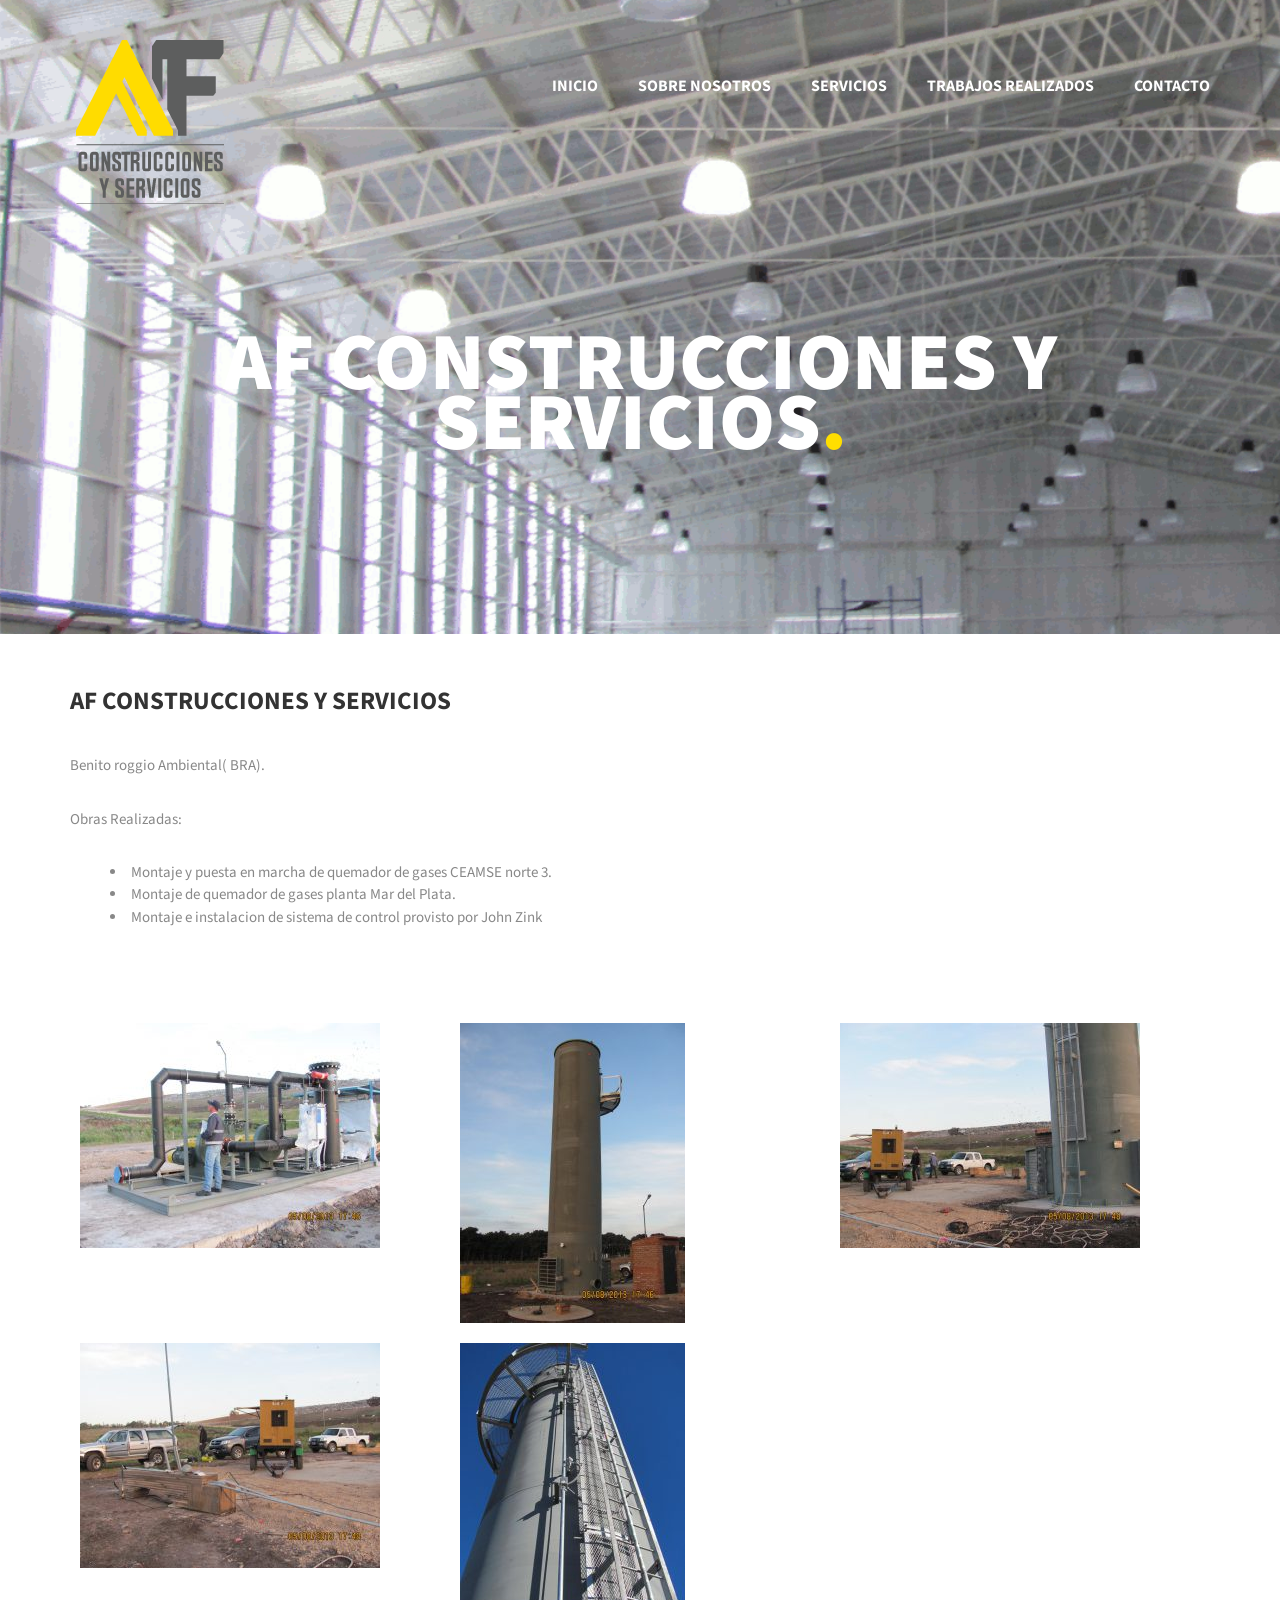
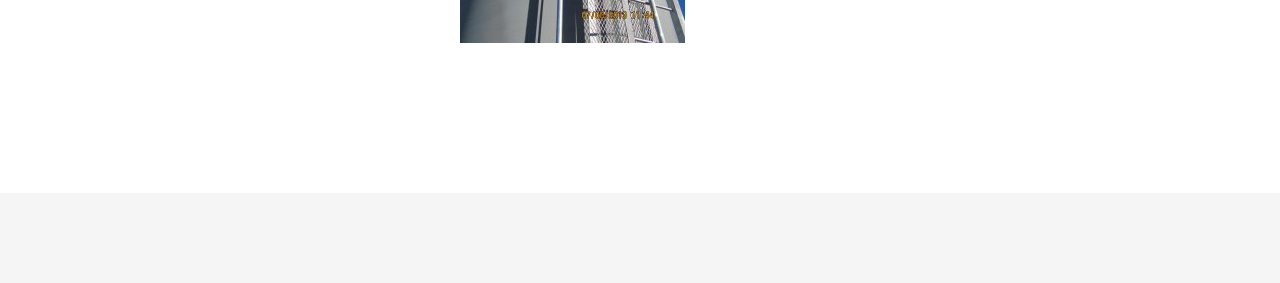
<file: index.html_p=36.html>
<!DOCTYPE html>
<html lang="es">
	<head>
		<meta charset="UTF-8" />
		<meta name="viewport" content="width=device-width, initial-scale=1, maximum-scale=1, user-scalable=no">
		<meta name="google-site-verification" content="C8-OCkvDFJEYbeW29-yAb9KPPKCBA8C8FaAK2TmegVU" />
		<title>AF Construcciones y Servicios - AF Construcciones y Servicios</title>

<!-- This site is optimized with the Yoast SEO plugin v12.0 - https://yoast.com/wordpress/plugins/seo/ -->
<link rel="canonical" href="index.html_p=36.html" />
<meta property="og:locale" content="es_ES" />
<meta property="og:type" content="article" />
<meta property="og:title" content="AF Construcciones y Servicios - AF Construcciones y Servicios" />
<meta property="og:description" content="Benito roggio Ambiental( BRA). Obras Realizadas: Montaje y puesta en marcha de quemador de gases CEAMSE norte 3. Montaje de quemador de gases planta Mar del Plata. Montaje e instalacion de sistema de control provisto por John Zink &nbsp;" />
<meta property="og:url" content="/bra/" />
<meta property="og:site_name" content="AF Construcciones y Servicios" />
<meta name="twitter:card" content="summary_large_image" />
<meta name="twitter:description" content="Benito roggio Ambiental( BRA). Obras Realizadas: Montaje y puesta en marcha de quemador de gases CEAMSE norte 3. Montaje de quemador de gases planta Mar del Plata. Montaje e instalacion de sistema de control provisto por John Zink &nbsp;" />
<meta name="twitter:title" content="AF Construcciones y Servicios - AF Construcciones y Servicios" />
<meta name="twitter:image" content="/wp-content/uploads/2017/06/Imagen-654-300x225.jpg" />
<script type='application/ld+json' class='yoast-schema-graph yoast-schema-graph--main'>{"@context":"https://schema.org","@graph":[{"@type":"Organization","@id":"/#organization","name":"AF Construcciones Y Servicios S.R.L","url":"/","sameAs":[],"logo":{"@type":"ImageObject","@id":"/#logo","url":"/wp-content/uploads/2017/10/Marca-01-1.png","width":160,"height":164,"caption":"AF Construcciones Y Servicios S.R.L"},"image":{"@id":"/#logo"}},{"@type":"WebSite","@id":"/#website","url":"/","name":"AF Construcciones y Servicios","publisher":{"@id":"/#organization"},"potentialAction":{"@type":"SearchAction","target":"/?s={search_term_string}","query-input":"required name=search_term_string"}},{"@type":"WebPage","@id":"/bra/#webpage","url":"/bra/","inLanguage":"es","name":"AF Construcciones y Servicios - AF Construcciones y Servicios","isPartOf":{"@id":"/#website"},"datePublished":"2017-06-27T00:06:49+00:00","dateModified":"2017-06-27T00:06:49+00:00"}]}</script>
<!-- / Yoast SEO plugin. -->

<link rel='dns-prefetch' href='https://fonts.googleapis.com/' />
<link rel='dns-prefetch' href='https://s.w.org/' />
<link rel="alternate" type="application/rss+xml" title="AF Construcciones y Servicios &raquo; Feed" href="feed/" />
<link rel="alternate" type="application/rss+xml" title="AF Construcciones y Servicios &raquo; RSS de los comentarios" href="comments/feed/" />
		<script type="text/javascript">
			window._wpemojiSettings = {"baseUrl":"https:\/\/s.w.org\/images\/core\/emoji\/12.0.0-1\/72x72\/","ext":".png","svgUrl":"https:\/\/s.w.org\/images\/core\/emoji\/12.0.0-1\/svg\/","svgExt":".svg","source":{"concatemoji":"/wp-includes/js/wp-emoji-release.min.js?ver=5.2.23"}};
			!function(e,a,t){var n,r,o,i=a.createElement("canvas"),p=i.getContext&&i.getContext("2d");function s(e,t){var a=String.fromCharCode;p.clearRect(0,0,i.width,i.height),p.fillText(a.apply(this,e),0,0);e=i.toDataURL();return p.clearRect(0,0,i.width,i.height),p.fillText(a.apply(this,t),0,0),e===i.toDataURL()}function c(e){var t=a.createElement("script");t.src=e,t.defer=t.type="text/javascript",a.getElementsByTagName("head")[0].appendChild(t)}for(o=Array("flag","emoji"),t.supports={everything:!0,everythingExceptFlag:!0},r=0;r<o.length;r++)t.supports[o[r]]=function(e){if(!p||!p.fillText)return!1;switch(p.textBaseline="top",p.font="600 32px Arial",e){case"flag":return s([55356,56826,55356,56819],[55356,56826,8203,55356,56819])?!1:!s([55356,57332,56128,56423,56128,56418,56128,56421,56128,56430,56128,56423,56128,56447],[55356,57332,8203,56128,56423,8203,56128,56418,8203,56128,56421,8203,56128,56430,8203,56128,56423,8203,56128,56447]);case"emoji":return!s([55357,56424,55356,57342,8205,55358,56605,8205,55357,56424,55356,57340],[55357,56424,55356,57342,8203,55358,56605,8203,55357,56424,55356,57340])}return!1}(o[r]),t.supports.everything=t.supports.everything&&t.supports[o[r]],"flag"!==o[r]&&(t.supports.everythingExceptFlag=t.supports.everythingExceptFlag&&t.supports[o[r]]);t.supports.everythingExceptFlag=t.supports.everythingExceptFlag&&!t.supports.flag,t.DOMReady=!1,t.readyCallback=function(){t.DOMReady=!0},t.supports.everything||(n=function(){t.readyCallback()},a.addEventListener?(a.addEventListener("DOMContentLoaded",n,!1),e.addEventListener("load",n,!1)):(e.attachEvent("onload",n),a.attachEvent("onreadystatechange",function(){"complete"===a.readyState&&t.readyCallback()})),(n=t.source||{}).concatemoji?c(n.concatemoji):n.wpemoji&&n.twemoji&&(c(n.twemoji),c(n.wpemoji)))}(window,document,window._wpemojiSettings);
		</script>
		<style type="text/css">
img.wp-smiley,
img.emoji {
	display: inline !important;
	border: none !important;
	box-shadow: none !important;
	height: 1em !important;
	width: 1em !important;
	margin: 0 .07em !important;
	vertical-align: -0.1em !important;
	background: none !important;
	padding: 0 !important;
}
</style>
	<link rel='stylesheet' id='wp-block-library-css'  href='wp-includes/css/dist/block-library/style.min.css_ver=5.2.23.css' type='text/css' media='all' />
<link rel='stylesheet' id='illdy-google-fonts-css'  href='https://fonts.googleapis.com/css?family=Source+Sans+Pro:400,900,700,300,300italic' type='text/css' media='all' />
<link rel='stylesheet' id='bootstrap-css'  href='wp-content/themes/illdy/layout/css/bootstrap.min.css_ver=3.3.6.css' type='text/css' media='all' />
<link rel='stylesheet' id='bootstrap-theme-css'  href='wp-content/themes/illdy/layout/css/bootstrap-theme.min.css_ver=3.3.6.css' type='text/css' media='all' />
<link rel='stylesheet' id='font-awesome-css'  href='https://cdnjs.cloudflare.com/ajax/libs/font-awesome/4.7.0/css/font-awesome.min.css' type='text/css' media='all' />
<link rel='stylesheet' id='owl-carousel-css'  href='wp-content/themes/illdy/layout/css/owl-carousel.min.css_ver=2.0.0.css' type='text/css' media='all' />
<link rel='stylesheet' id='illdy-style-css'  href='wp-content/themes/illdy/style.css_ver=1.0.16.css' type='text/css' media='all' />
        <script>
            /* <![CDATA[ */
            var rcewpp = {
                "ajax_url":"/wp-admin/admin-ajax.php",
                "nonce": "0a97f7cc7e",
                "home_url": "/",
                "settings_icon": '/wp-content/plugins/export-wp-page-to-static-html/admin/images/settings.png',
                "settings_hover_icon": '/wp-content/plugins/export-wp-page-to-static-html/admin/images/settings_hover.png'
            };
            /* ]]\> */
        </script>
        <script type='text/javascript' src='wp-includes/js/jquery/jquery.js_ver=1.12.4-wp'></script>
<script type='text/javascript' src='wp-includes/js/jquery/jquery-migrate.min.js_ver=1.4.1'></script>
<link rel='https://api.w.org/' href='wp-json/index.html' />
<link rel="EditURI" type="application/rsd+xml" title="RSD" href="xmlrpc.php_rsd" />
<link rel="wlwmanifest" type="application/wlwmanifest+xml" href="wp-includes/wlwmanifest.xml" /> 
<meta name="generator" content="WordPress 5.2.23" />
<link rel='shortlink' href='index.html_p=36.html' />
<link rel="alternate" type="application/json+oembed" href="wp-json/oembed/1.0/embed_url=/index.php%2Fbra%2F" />
<link rel="alternate" type="text/xml+oembed" href="wp-json/oembed/1.0/embed_url=/index.php%2Fbra%2F&amp;format=xml" />
<style type="text/css">.recentcomments a{display:inline !important;padding:0 !important;margin:0 !important;}</style>
		<link rel="icon" href="wp-content/uploads/2017/10/Favicon-01.png" sizes="32x32" />
<link rel="icon" href="wp-content/uploads/2017/10/Favicon-01.png" sizes="192x192" />
<link rel="apple-touch-icon-precomposed" href="wp-content/uploads/2017/10/Favicon-01.png" />
<meta name="msapplication-TileImage" content="/wp-content/uploads/2017/10/Favicon-01.png" />
	</head>
	<body class="page-template page-template-page-templates page-template-no-sidebar page-template-page-templatesno-sidebar-php page page-id-36 wp-custom-logo">
					<header id="header" class="header-blog" style="background-image: url('wp-content/uploads/2017/06/cropped-portada.png');">
			<div class="top-header">
				<div class="container">
					<div class="row">
						<div class="col-sm-2">
															<a href="./index.html" class="custom-logo-link" rel="home"><img width="160" height="164" src="wp-content/uploads/2017/10/Marca-01-1.png" class="custom-logo" alt="AF Construcciones y Servicios" /></a>													</div><!--/.col-sm-2-->
						<div class="col-sm-10">
							<nav class="header-navigation">
								<ul class="clearfix">
									<li id="menu-item-73" class="menu-item menu-item-type-custom menu-item-object-custom menu-item-home"><a href="./index.html"><span>Inicio</span></a></li>
<li id="menu-item-16" class="menu-item menu-item-type-custom menu-item-object-custom menu-item-home"><a href="./index.html#about"><span>Sobre Nosotros</span></a></li>
<li id="menu-item-17" class="menu-item menu-item-type-custom menu-item-object-custom menu-item-home"><a href="./index.html#services"><span>Servicios</span></a></li>
<li id="menu-item-18" class="menu-item menu-item-type-custom menu-item-object-custom menu-item-home"><a href="./index.html#projects"><span>Trabajos Realizados</span></a></li>
<li id="menu-item-19" class="menu-item menu-item-type-custom menu-item-object-custom menu-item-home"><a href="./index.html#contact-us"><span>Contacto</span></a></li>
								</ul><!--/.clearfix-->
							</nav><!--/.header-navigation-->
							<button class="open-responsive-menu"><i class="fa fa-bars"></i></button>
						</div><!--/.col-sm-10-->
					</div><!--/.row-->
				</div><!--/.container-->
			</div><!--/.top-header-->
			<nav class="responsive-menu">
				<ul>
					<li class="menu-item menu-item-type-custom menu-item-object-custom menu-item-home"><a href="./index.html"><span>Inicio</span></a></li>
<li class="menu-item menu-item-type-custom menu-item-object-custom menu-item-home"><a href="./index.html#about"><span>Sobre Nosotros</span></a></li>
<li class="menu-item menu-item-type-custom menu-item-object-custom menu-item-home"><a href="./index.html#services"><span>Servicios</span></a></li>
<li class="menu-item menu-item-type-custom menu-item-object-custom menu-item-home"><a href="./index.html#projects"><span>Trabajos Realizados</span></a></li>
<li class="menu-item menu-item-type-custom menu-item-object-custom menu-item-home"><a href="./index.html#contact-us"><span>Contacto</span></a></li>
				</ul>
			</nav><!--/.responsive-menu-->
			<div class="bottom-header blog">
	<div class="container">
		<div class="row">
							<div class="col-sm-12">
					<h2>AF Construcciones y Servicios<span class="span-dot">.</span></h2>
				</div><!--/.col-sm-12-->
					</div><!--/.row-->
	</div><!--/.container-->
</div><!--/.bottom-header.blog-->		</header><!--/#header--><div class="container">
	<div class="row">
		<div class="col-sm-12">
			<section id="blog">
				<article id="post-36" class="blog-post post-36 page type-page status-publish hentry">
		<h2 class="blog-post-title">AF Construcciones y Servicios</h2>
	<div class="blog-post-entry markup-format">
		<p><span style="font-weight: 400;">Benito roggio Ambiental( BRA)</span>.</p>
<p>Obras Realizadas:</p>
<ul>
<li><span style="font-weight: 400;">Montaje y puesta en marcha de quemador de gases CEAMSE norte 3.</span></li>
<li><span style="font-weight: 400;">Montaje de quemador de gases planta Mar del Plata.</span></li>
<li><span style="font-weight: 400;">Montaje e instalacion de sistema de control provisto por John Zink</span></li>
</ul>
<p>&nbsp;</p>
<div id='gallery-2' class='gallery galleryid-36 gallery-columns-3 gallery-size-medium'><figure class='gallery-item'>
			<div class='gallery-icon landscape'>
				<img width="300" height="225" src="wp-content/uploads/2017/06/Imagen-654-300x225.jpg" class="attachment-medium size-medium" alt="" srcset="wp-content/uploads/2017/06/Imagen-654-300x225.jpg 300w, wp-content/uploads/2017/06/Imagen-654-768x576.jpg 768w, wp-content/uploads/2017/06/Imagen-654-1024x768.jpg 1024w" sizes="(max-width: 300px) 100vw, 300px" />
			</div></figure><figure class='gallery-item'>
			<div class='gallery-icon portrait'>
				<img width="225" height="300" src="wp-content/uploads/2017/06/Imagen-655-e1498520870839-225x300.jpg" class="attachment-medium size-medium" alt="" srcset="wp-content/uploads/2017/06/Imagen-655-e1498520870839-225x300.jpg 225w, wp-content/uploads/2017/06/Imagen-655-e1498520870839-768x1024.jpg 768w" sizes="(max-width: 225px) 100vw, 225px" />
			</div></figure><figure class='gallery-item'>
			<div class='gallery-icon landscape'>
				<img width="300" height="225" src="wp-content/uploads/2017/06/Imagen-661-300x225.jpg" class="attachment-medium size-medium" alt="" srcset="wp-content/uploads/2017/06/Imagen-661-300x225.jpg 300w, wp-content/uploads/2017/06/Imagen-661-768x576.jpg 768w, wp-content/uploads/2017/06/Imagen-661-1024x768.jpg 1024w" sizes="(max-width: 300px) 100vw, 300px" />
			</div></figure><figure class='gallery-item'>
			<div class='gallery-icon landscape'>
				<img width="300" height="225" src="wp-content/uploads/2017/06/Imagen-662-300x225.jpg" class="attachment-medium size-medium" alt="" srcset="wp-content/uploads/2017/06/Imagen-662-300x225.jpg 300w, wp-content/uploads/2017/06/Imagen-662-768x576.jpg 768w, wp-content/uploads/2017/06/Imagen-662-1024x768.jpg 1024w" sizes="(max-width: 300px) 100vw, 300px" />
			</div></figure><figure class='gallery-item'>
			<div class='gallery-icon portrait'>
				<img width="225" height="300" src="wp-content/uploads/2017/06/Imagen-731-e1498520856239-225x300.jpg" class="attachment-medium size-medium" alt="" srcset="wp-content/uploads/2017/06/Imagen-731-e1498520856239-225x300.jpg 225w, wp-content/uploads/2017/06/Imagen-731-e1498520856239-768x1024.jpg 768w" sizes="(max-width: 225px) 100vw, 225px" />
			</div></figure>
		</div>

	</div><!--/.blog-post-entry.markup-format-->
</article><!--/#post-36.blog-post-->			</section><!--/#blog-->
		</div><!--/.col-sm-12-->
	</div><!--/.row-->
</div><!--/.container-->
		<footer id="footer">
			<div class="container">
				<div class="row">
										<div class="col-sm-3">
											</div><!--/.col-sm-3-->
					<div class="col-sm-3">
											</div><!--/.col-sm-3-->
					<div class="col-sm-3">
											</div><!--/.col-sm-3-->
					<div class="col-sm-3">
																			<p class="copyright"></p>
											</div><!--/.col-sm-3-->
				</div><!--/.row-->
			</div><!--/.container-->
		</footer><!--/#footer-->
		<script type='text/javascript' src='wp-includes/js/jquery/ui/core.min.js_ver=1.11.4'></script>
<script type='text/javascript' src='wp-includes/js/jquery/ui/widget.min.js_ver=1.11.4'></script>
<script type='text/javascript' src='wp-includes/js/jquery/ui/progressbar.min.js_ver=1.11.4'></script>
<script type='text/javascript' src='wp-content/themes/illdy/layout/js/bootstrap/bootstrap.min.js_ver=3.3.6'></script>
<script type='text/javascript' src='wp-content/themes/illdy/layout/js/owl-carousel/owl-carousel.min.js_ver=2.0.0'></script>
<script type='text/javascript' src='wp-content/themes/illdy/layout/js/count-to/count-to.min.js_ver=5.2.23'></script>
<script type='text/javascript' src='wp-content/themes/illdy/layout/js/visible/visible.min.js_ver=5.2.23'></script>
<script type='text/javascript' src='wp-content/themes/illdy/layout/js/plugins.min.js_ver=1.0.16'></script>
<script type='text/javascript' src='wp-content/themes/illdy/layout/js/scripts.min.js_ver=1.0.16'></script>
<script type='text/javascript' src='wp-includes/js/wp-embed.min.js_ver=5.2.23'></script>
	</body>
</html>
</file>
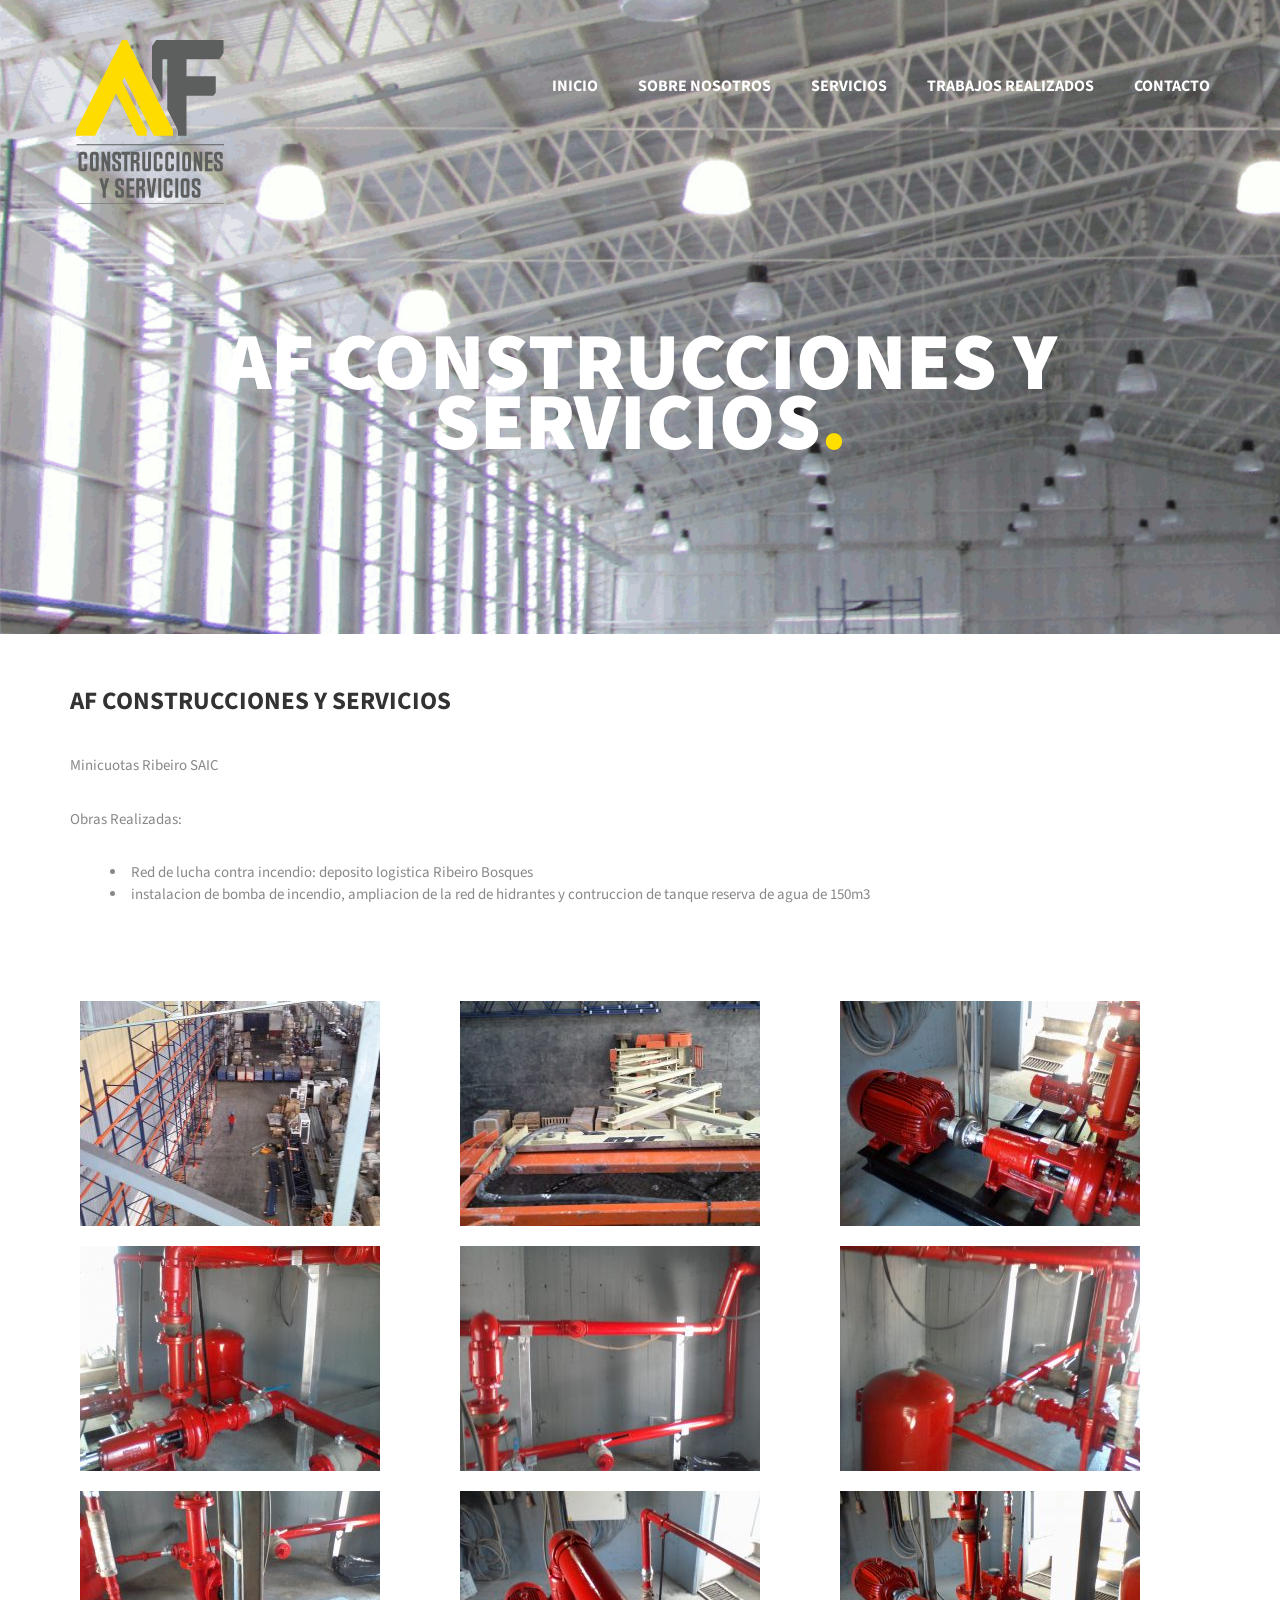
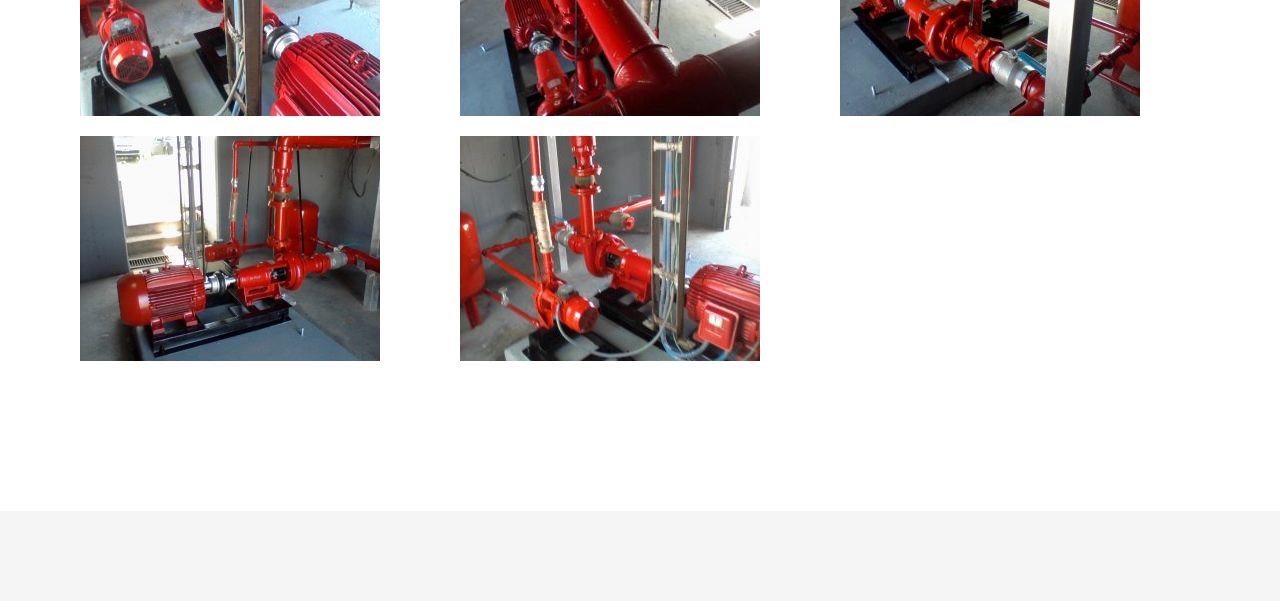
<file: index.html_p=43.html>
<!DOCTYPE html>
<html lang="es">
	<head>
		<meta charset="UTF-8" />
		<meta name="viewport" content="width=device-width, initial-scale=1, maximum-scale=1, user-scalable=no">
		<meta name="google-site-verification" content="C8-OCkvDFJEYbeW29-yAb9KPPKCBA8C8FaAK2TmegVU" />
		<title>AF Construcciones y Servicios - AF Construcciones y Servicios</title>

<!-- This site is optimized with the Yoast SEO plugin v12.0 - https://yoast.com/wordpress/plugins/seo/ -->
<link rel="canonical" href="index.html_p=43.html" />
<meta property="og:locale" content="es_ES" />
<meta property="og:type" content="article" />
<meta property="og:title" content="AF Construcciones y Servicios - AF Construcciones y Servicios" />
<meta property="og:description" content="Minicuotas Ribeiro SAIC Obras Realizadas: Red de lucha contra incendio: deposito logistica Ribeiro Bosques instalacion de bomba de incendio, ampliacion de la red de hidrantes y contruccion de tanque reserva de agua de 150m3 &nbsp;" />
<meta property="og:url" content="https://www.afconstruccionesyservicios.com.ar/ribeiro/" />
<meta property="og:site_name" content="AF Construcciones y Servicios" />
<meta name="twitter:card" content="summary_large_image" />
<meta name="twitter:description" content="Minicuotas Ribeiro SAIC Obras Realizadas: Red de lucha contra incendio: deposito logistica Ribeiro Bosques instalacion de bomba de incendio, ampliacion de la red de hidrantes y contruccion de tanque reserva de agua de 150m3 &nbsp;" />
<meta name="twitter:title" content="AF Construcciones y Servicios - AF Construcciones y Servicios" />
<meta name="twitter:image" content="https://www.afconstruccionesyservicios.com.ar/wp-content/uploads/2017/06/Foto0295-300x225.jpg" />
<script type='application/ld+json' class='yoast-schema-graph yoast-schema-graph--main'>{"@context":"https://schema.org","@graph":[{"@type":"Organization","@id":"https://www.afconstruccionesyservicios.com.ar/#organization","name":"AF Construcciones Y Servicios S.R.L","url":"https://www.afconstruccionesyservicios.com.ar/","sameAs":[],"logo":{"@type":"ImageObject","@id":"https://www.afconstruccionesyservicios.com.ar/#logo","url":"https://www.afconstruccionesyservicios.com.ar/wp-content/uploads/2017/10/Marca-01-1.png","width":160,"height":164,"caption":"AF Construcciones Y Servicios S.R.L"},"image":{"@id":"https://www.afconstruccionesyservicios.com.ar/#logo"}},{"@type":"WebSite","@id":"https://www.afconstruccionesyservicios.com.ar/#website","url":"https://www.afconstruccionesyservicios.com.ar/","name":"AF Construcciones y Servicios","publisher":{"@id":"https://www.afconstruccionesyservicios.com.ar/#organization"},"potentialAction":{"@type":"SearchAction","target":"https://www.afconstruccionesyservicios.com.ar/?s={search_term_string}","query-input":"required name=search_term_string"}},{"@type":"WebPage","@id":"https://www.afconstruccionesyservicios.com.ar/ribeiro/#webpage","url":"https://www.afconstruccionesyservicios.com.ar/ribeiro/","inLanguage":"es","name":"AF Construcciones y Servicios - AF Construcciones y Servicios","isPartOf":{"@id":"https://www.afconstruccionesyservicios.com.ar/#website"},"datePublished":"2017-06-27T00:06:48+00:00","dateModified":"2017-06-27T00:06:48+00:00"}]}</script>
<!-- / Yoast SEO plugin. -->

<link rel='dns-prefetch' href='https://fonts.googleapis.com/' />
<link rel='dns-prefetch' href='https://s.w.org/' />
<link rel="alternate" type="application/rss+xml" title="AF Construcciones y Servicios &raquo; Feed" href="feed/" />
<link rel="alternate" type="application/rss+xml" title="AF Construcciones y Servicios &raquo; RSS de los comentarios" href="comments/feed/" />
		<script type="text/javascript">
			window._wpemojiSettings = {"baseUrl":"https:\/\/s.w.org\/images\/core\/emoji\/12.0.0-1\/72x72\/","ext":".png","svgUrl":"https:\/\/s.w.org\/images\/core\/emoji\/12.0.0-1\/svg\/","svgExt":".svg","source":{"concatemoji":"https:\/\/www.afconstruccionesyservicios.com.ar\/wp-includes\/js\/wp-emoji-release.min.js?ver=5.2.23"}};
			!function(e,a,t){var n,r,o,i=a.createElement("canvas"),p=i.getContext&&i.getContext("2d");function s(e,t){var a=String.fromCharCode;p.clearRect(0,0,i.width,i.height),p.fillText(a.apply(this,e),0,0);e=i.toDataURL();return p.clearRect(0,0,i.width,i.height),p.fillText(a.apply(this,t),0,0),e===i.toDataURL()}function c(e){var t=a.createElement("script");t.src=e,t.defer=t.type="text/javascript",a.getElementsByTagName("head")[0].appendChild(t)}for(o=Array("flag","emoji"),t.supports={everything:!0,everythingExceptFlag:!0},r=0;r<o.length;r++)t.supports[o[r]]=function(e){if(!p||!p.fillText)return!1;switch(p.textBaseline="top",p.font="600 32px Arial",e){case"flag":return s([55356,56826,55356,56819],[55356,56826,8203,55356,56819])?!1:!s([55356,57332,56128,56423,56128,56418,56128,56421,56128,56430,56128,56423,56128,56447],[55356,57332,8203,56128,56423,8203,56128,56418,8203,56128,56421,8203,56128,56430,8203,56128,56423,8203,56128,56447]);case"emoji":return!s([55357,56424,55356,57342,8205,55358,56605,8205,55357,56424,55356,57340],[55357,56424,55356,57342,8203,55358,56605,8203,55357,56424,55356,57340])}return!1}(o[r]),t.supports.everything=t.supports.everything&&t.supports[o[r]],"flag"!==o[r]&&(t.supports.everythingExceptFlag=t.supports.everythingExceptFlag&&t.supports[o[r]]);t.supports.everythingExceptFlag=t.supports.everythingExceptFlag&&!t.supports.flag,t.DOMReady=!1,t.readyCallback=function(){t.DOMReady=!0},t.supports.everything||(n=function(){t.readyCallback()},a.addEventListener?(a.addEventListener("DOMContentLoaded",n,!1),e.addEventListener("load",n,!1)):(e.attachEvent("onload",n),a.attachEvent("onreadystatechange",function(){"complete"===a.readyState&&t.readyCallback()})),(n=t.source||{}).concatemoji?c(n.concatemoji):n.wpemoji&&n.twemoji&&(c(n.twemoji),c(n.wpemoji)))}(window,document,window._wpemojiSettings);
		</script>
		<style type="text/css">
img.wp-smiley,
img.emoji {
	display: inline !important;
	border: none !important;
	box-shadow: none !important;
	height: 1em !important;
	width: 1em !important;
	margin: 0 .07em !important;
	vertical-align: -0.1em !important;
	background: none !important;
	padding: 0 !important;
}
</style>
	<link rel='stylesheet' id='wp-block-library-css'  href='wp-includes/css/dist/block-library/style.min.css_ver=5.2.23.css' type='text/css' media='all' />
<link rel='stylesheet' id='illdy-google-fonts-css'  href='https://fonts.googleapis.com/css?family=Source+Sans+Pro:400,900,700,300,300italic' type='text/css' media='all' />
<link rel='stylesheet' id='bootstrap-css'  href='wp-content/themes/illdy/layout/css/bootstrap.min.css_ver=3.3.6.css' type='text/css' media='all' />
<link rel='stylesheet' id='bootstrap-theme-css'  href='wp-content/themes/illdy/layout/css/bootstrap-theme.min.css_ver=3.3.6.css' type='text/css' media='all' />
<link rel='stylesheet' id='font-awesome-css'  href='https://cdnjs.cloudflare.com/ajax/libs/font-awesome/4.7.0/css/font-awesome.min.css' type='text/css' media='all' />
<link rel='stylesheet' id='owl-carousel-css'  href='wp-content/themes/illdy/layout/css/owl-carousel.min.css_ver=2.0.0.css' type='text/css' media='all' />
<link rel='stylesheet' id='illdy-style-css'  href='wp-content/themes/illdy/style.css_ver=1.0.16.css' type='text/css' media='all' />
        <script>
            /* <![CDATA[ */
            var rcewpp = {
                "ajax_url":"https://www.afconstruccionesyservicios.com.ar/wp-admin/admin-ajax.php",
                "nonce": "0a97f7cc7e",
                "home_url": "https://www.afconstruccionesyservicios.com.ar/",
                "settings_icon": 'https://www.afconstruccionesyservicios.com.ar/wp-content/plugins/export-wp-page-to-static-html/admin/images/settings.png',
                "settings_hover_icon": 'https://www.afconstruccionesyservicios.com.ar/wp-content/plugins/export-wp-page-to-static-html/admin/images/settings_hover.png'
            };
            /* ]]\> */
        </script>
        <script type='text/javascript' src='wp-includes/js/jquery/jquery.js_ver=1.12.4-wp'></script>
<script type='text/javascript' src='wp-includes/js/jquery/jquery-migrate.min.js_ver=1.4.1'></script>
<link rel='https://api.w.org/' href='wp-json/index.html' />
<link rel="EditURI" type="application/rsd+xml" title="RSD" href="xmlrpc.php_rsd" />
<link rel="wlwmanifest" type="application/wlwmanifest+xml" href="wp-includes/wlwmanifest.xml" /> 
<meta name="generator" content="WordPress 5.2.23" />
<link rel='shortlink' href='index.html_p=43.html' />
<link rel="alternate" type="application/json+oembed" href="wp-json/oembed/1.0/embed_url=https:%2F%2Fwww.afconstruccionesyservicios.com.ar%2Findex.php%2Fribeiro%2F" />
<link rel="alternate" type="text/xml+oembed" href="wp-json/oembed/1.0/embed_url=https:%2F%2Fwww.afconstruccionesyservicios.com.ar%2Findex.php%2Fribeiro%2F&amp;format=xml" />
<style type="text/css">.recentcomments a{display:inline !important;padding:0 !important;margin:0 !important;}</style>
		<link rel="icon" href="wp-content/uploads/2017/10/Favicon-01.png" sizes="32x32" />
<link rel="icon" href="wp-content/uploads/2017/10/Favicon-01.png" sizes="192x192" />
<link rel="apple-touch-icon-precomposed" href="wp-content/uploads/2017/10/Favicon-01.png" />
<meta name="msapplication-TileImage" content="https://www.afconstruccionesyservicios.com.ar/wp-content/uploads/2017/10/Favicon-01.png" />
	</head>
	<body class="page-template page-template-page-templates page-template-no-sidebar page-template-page-templatesno-sidebar-php page page-id-43 wp-custom-logo">
					<header id="header" class="header-blog" style="background-image: url('wp-content/uploads/2017/06/cropped-portada.png');">
			<div class="top-header">
				<div class="container">
					<div class="row">
						<div class="col-sm-2">
															<a href="./index.html" class="custom-logo-link" rel="home"><img width="160" height="164" src="wp-content/uploads/2017/10/Marca-01-1.png" class="custom-logo" alt="AF Construcciones y Servicios" /></a>													</div><!--/.col-sm-2-->
						<div class="col-sm-10">
							<nav class="header-navigation">
								<ul class="clearfix">
									<li id="menu-item-73" class="menu-item menu-item-type-custom menu-item-object-custom menu-item-home"><a href="./index.html"><span>Inicio</span></a></li>
<li id="menu-item-16" class="menu-item menu-item-type-custom menu-item-object-custom menu-item-home"><a href="./index.html#about"><span>Sobre Nosotros</span></a></li>
<li id="menu-item-17" class="menu-item menu-item-type-custom menu-item-object-custom menu-item-home"><a href="./index.html#services"><span>Servicios</span></a></li>
<li id="menu-item-18" class="menu-item menu-item-type-custom menu-item-object-custom menu-item-home"><a href="./index.html#projects"><span>Trabajos Realizados</span></a></li>
<li id="menu-item-19" class="menu-item menu-item-type-custom menu-item-object-custom menu-item-home"><a href="./index.html#contact-us"><span>Contacto</span></a></li>
								</ul><!--/.clearfix-->
							</nav><!--/.header-navigation-->
							<button class="open-responsive-menu"><i class="fa fa-bars"></i></button>
						</div><!--/.col-sm-10-->
					</div><!--/.row-->
				</div><!--/.container-->
			</div><!--/.top-header-->
			<nav class="responsive-menu">
				<ul>
					<li class="menu-item menu-item-type-custom menu-item-object-custom menu-item-home"><a href="./index.html"><span>Inicio</span></a></li>
<li class="menu-item menu-item-type-custom menu-item-object-custom menu-item-home"><a href="./index.html#about"><span>Sobre Nosotros</span></a></li>
<li class="menu-item menu-item-type-custom menu-item-object-custom menu-item-home"><a href="./index.html#services"><span>Servicios</span></a></li>
<li class="menu-item menu-item-type-custom menu-item-object-custom menu-item-home"><a href="./index.html#projects"><span>Trabajos Realizados</span></a></li>
<li class="menu-item menu-item-type-custom menu-item-object-custom menu-item-home"><a href="./index.html#contact-us"><span>Contacto</span></a></li>
				</ul>
			</nav><!--/.responsive-menu-->
			<div class="bottom-header blog">
	<div class="container">
		<div class="row">
							<div class="col-sm-12">
					<h2>AF Construcciones y Servicios<span class="span-dot">.</span></h2>
				</div><!--/.col-sm-12-->
					</div><!--/.row-->
	</div><!--/.container-->
</div><!--/.bottom-header.blog-->		</header><!--/#header--><div class="container">
	<div class="row">
		<div class="col-sm-12">
			<section id="blog">
				<article id="post-43" class="blog-post post-43 page type-page status-publish hentry">
		<h2 class="blog-post-title">AF Construcciones y Servicios</h2>
	<div class="blog-post-entry markup-format">
		<p>Minicuotas Ribeiro SAIC</p>
<p>Obras Realizadas:</p>
<ul>
<li><span style="font-weight: 400;">Red de lucha contra incendio: deposito logistica Ribeiro Bosques</span></li>
<li>instalacion de bomba de incendio, ampliacion de la red de hidrantes y contruccion de tanque reserva de agua de 150m3</li>
</ul>
<p>&nbsp;</p>
<div id='gallery-2' class='gallery galleryid-43 gallery-columns-3 gallery-size-medium'><figure class='gallery-item'>
			<div class='gallery-icon landscape'>
				<img width="300" height="225" src="wp-content/uploads/2017/06/Foto0295-300x225.jpg" class="attachment-medium size-medium" alt="" srcset="wp-content/uploads/2017/06/Foto0295-300x225.jpg 300w, wp-content/uploads/2017/06/Foto0295-768x576.jpg 768w, wp-content/uploads/2017/06/Foto0295-1024x768.jpg 1024w" sizes="(max-width: 300px) 100vw, 300px" />
			</div></figure><figure class='gallery-item'>
			<div class='gallery-icon landscape'>
				<img width="300" height="225" src="wp-content/uploads/2017/06/Foto0296-300x225.jpg" class="attachment-medium size-medium" alt="" srcset="wp-content/uploads/2017/06/Foto0296-300x225.jpg 300w, wp-content/uploads/2017/06/Foto0296-768x576.jpg 768w, wp-content/uploads/2017/06/Foto0296-1024x768.jpg 1024w" sizes="(max-width: 300px) 100vw, 300px" />
			</div></figure><figure class='gallery-item'>
			<div class='gallery-icon landscape'>
				<img width="300" height="225" src="wp-content/uploads/2017/06/Foto-0078-300x225.jpg" class="attachment-medium size-medium" alt="" srcset="wp-content/uploads/2017/06/Foto-0078-300x225.jpg 300w, wp-content/uploads/2017/06/Foto-0078-768x576.jpg 768w, wp-content/uploads/2017/06/Foto-0078-1024x768.jpg 1024w, wp-content/uploads/2017/06/Foto-0078.jpg 1280w" sizes="(max-width: 300px) 100vw, 300px" />
			</div></figure><figure class='gallery-item'>
			<div class='gallery-icon landscape'>
				<img width="300" height="225" src="wp-content/uploads/2017/06/Foto-0079-300x225.jpg" class="attachment-medium size-medium" alt="" srcset="wp-content/uploads/2017/06/Foto-0079-300x225.jpg 300w, wp-content/uploads/2017/06/Foto-0079-768x576.jpg 768w, wp-content/uploads/2017/06/Foto-0079-1024x768.jpg 1024w, wp-content/uploads/2017/06/Foto-0079.jpg 1280w" sizes="(max-width: 300px) 100vw, 300px" />
			</div></figure><figure class='gallery-item'>
			<div class='gallery-icon landscape'>
				<img width="300" height="225" src="wp-content/uploads/2017/06/Foto-0080-300x225.jpg" class="attachment-medium size-medium" alt="" srcset="wp-content/uploads/2017/06/Foto-0080-300x225.jpg 300w, wp-content/uploads/2017/06/Foto-0080-768x576.jpg 768w, wp-content/uploads/2017/06/Foto-0080-1024x768.jpg 1024w, wp-content/uploads/2017/06/Foto-0080.jpg 1280w" sizes="(max-width: 300px) 100vw, 300px" />
			</div></figure><figure class='gallery-item'>
			<div class='gallery-icon landscape'>
				<img width="300" height="225" src="wp-content/uploads/2017/06/Foto-0081-300x225.jpg" class="attachment-medium size-medium" alt="" srcset="wp-content/uploads/2017/06/Foto-0081-300x225.jpg 300w, wp-content/uploads/2017/06/Foto-0081-768x576.jpg 768w, wp-content/uploads/2017/06/Foto-0081-1024x768.jpg 1024w, wp-content/uploads/2017/06/Foto-0081.jpg 1280w" sizes="(max-width: 300px) 100vw, 300px" />
			</div></figure><figure class='gallery-item'>
			<div class='gallery-icon landscape'>
				<img width="300" height="225" src="wp-content/uploads/2017/06/Foto-0083-300x225.jpg" class="attachment-medium size-medium" alt="" srcset="wp-content/uploads/2017/06/Foto-0083-300x225.jpg 300w, wp-content/uploads/2017/06/Foto-0083-768x576.jpg 768w, wp-content/uploads/2017/06/Foto-0083-1024x768.jpg 1024w, wp-content/uploads/2017/06/Foto-0083.jpg 1280w" sizes="(max-width: 300px) 100vw, 300px" />
			</div></figure><figure class='gallery-item'>
			<div class='gallery-icon landscape'>
				<img width="300" height="225" src="wp-content/uploads/2017/06/Foto-0093-300x225.jpg" class="attachment-medium size-medium" alt="" srcset="wp-content/uploads/2017/06/Foto-0093-300x225.jpg 300w, wp-content/uploads/2017/06/Foto-0093-768x576.jpg 768w, wp-content/uploads/2017/06/Foto-0093-1024x768.jpg 1024w, wp-content/uploads/2017/06/Foto-0093.jpg 1280w" sizes="(max-width: 300px) 100vw, 300px" />
			</div></figure><figure class='gallery-item'>
			<div class='gallery-icon landscape'>
				<img width="300" height="225" src="wp-content/uploads/2017/06/Foto-0094j-300x225.jpg" class="attachment-medium size-medium" alt="" srcset="wp-content/uploads/2017/06/Foto-0094j-300x225.jpg 300w, wp-content/uploads/2017/06/Foto-0094j-768x576.jpg 768w, wp-content/uploads/2017/06/Foto-0094j-1024x768.jpg 1024w, wp-content/uploads/2017/06/Foto-0094j.jpg 1280w" sizes="(max-width: 300px) 100vw, 300px" />
			</div></figure><figure class='gallery-item'>
			<div class='gallery-icon landscape'>
				<img width="300" height="225" src="wp-content/uploads/2017/06/Foto-0095-300x225.jpg" class="attachment-medium size-medium" alt="" srcset="wp-content/uploads/2017/06/Foto-0095-300x225.jpg 300w, wp-content/uploads/2017/06/Foto-0095-768x576.jpg 768w, wp-content/uploads/2017/06/Foto-0095-1024x768.jpg 1024w, wp-content/uploads/2017/06/Foto-0095.jpg 1280w" sizes="(max-width: 300px) 100vw, 300px" />
			</div></figure><figure class='gallery-item'>
			<div class='gallery-icon landscape'>
				<img width="300" height="225" src="wp-content/uploads/2017/06/Foto-0096-300x225.jpg" class="attachment-medium size-medium" alt="" srcset="wp-content/uploads/2017/06/Foto-0096-300x225.jpg 300w, wp-content/uploads/2017/06/Foto-0096-768x576.jpg 768w, wp-content/uploads/2017/06/Foto-0096-1024x768.jpg 1024w, wp-content/uploads/2017/06/Foto-0096.jpg 1280w" sizes="(max-width: 300px) 100vw, 300px" />
			</div></figure>
		</div>

	</div><!--/.blog-post-entry.markup-format-->
</article><!--/#post-43.blog-post-->			</section><!--/#blog-->
		</div><!--/.col-sm-12-->
	</div><!--/.row-->
</div><!--/.container-->
		<footer id="footer">
			<div class="container">
				<div class="row">
										<div class="col-sm-3">
											</div><!--/.col-sm-3-->
					<div class="col-sm-3">
											</div><!--/.col-sm-3-->
					<div class="col-sm-3">
											</div><!--/.col-sm-3-->
					<div class="col-sm-3">
																			<p class="copyright"></p>
											</div><!--/.col-sm-3-->
				</div><!--/.row-->
			</div><!--/.container-->
		</footer><!--/#footer-->
		<script type='text/javascript' src='wp-includes/js/jquery/ui/core.min.js_ver=1.11.4'></script>
<script type='text/javascript' src='wp-includes/js/jquery/ui/widget.min.js_ver=1.11.4'></script>
<script type='text/javascript' src='wp-includes/js/jquery/ui/progressbar.min.js_ver=1.11.4'></script>
<script type='text/javascript' src='wp-content/themes/illdy/layout/js/bootstrap/bootstrap.min.js_ver=3.3.6'></script>
<script type='text/javascript' src='wp-content/themes/illdy/layout/js/owl-carousel/owl-carousel.min.js_ver=2.0.0'></script>
<script type='text/javascript' src='wp-content/themes/illdy/layout/js/count-to/count-to.min.js_ver=5.2.23'></script>
<script type='text/javascript' src='wp-content/themes/illdy/layout/js/visible/visible.min.js_ver=5.2.23'></script>
<script type='text/javascript' src='wp-content/themes/illdy/layout/js/plugins.min.js_ver=1.0.16'></script>
<script type='text/javascript' src='wp-content/themes/illdy/layout/js/scripts.min.js_ver=1.0.16'></script>
<script type='text/javascript' src='wp-includes/js/wp-embed.min.js_ver=5.2.23'></script>
	</body>
</html>
</file>
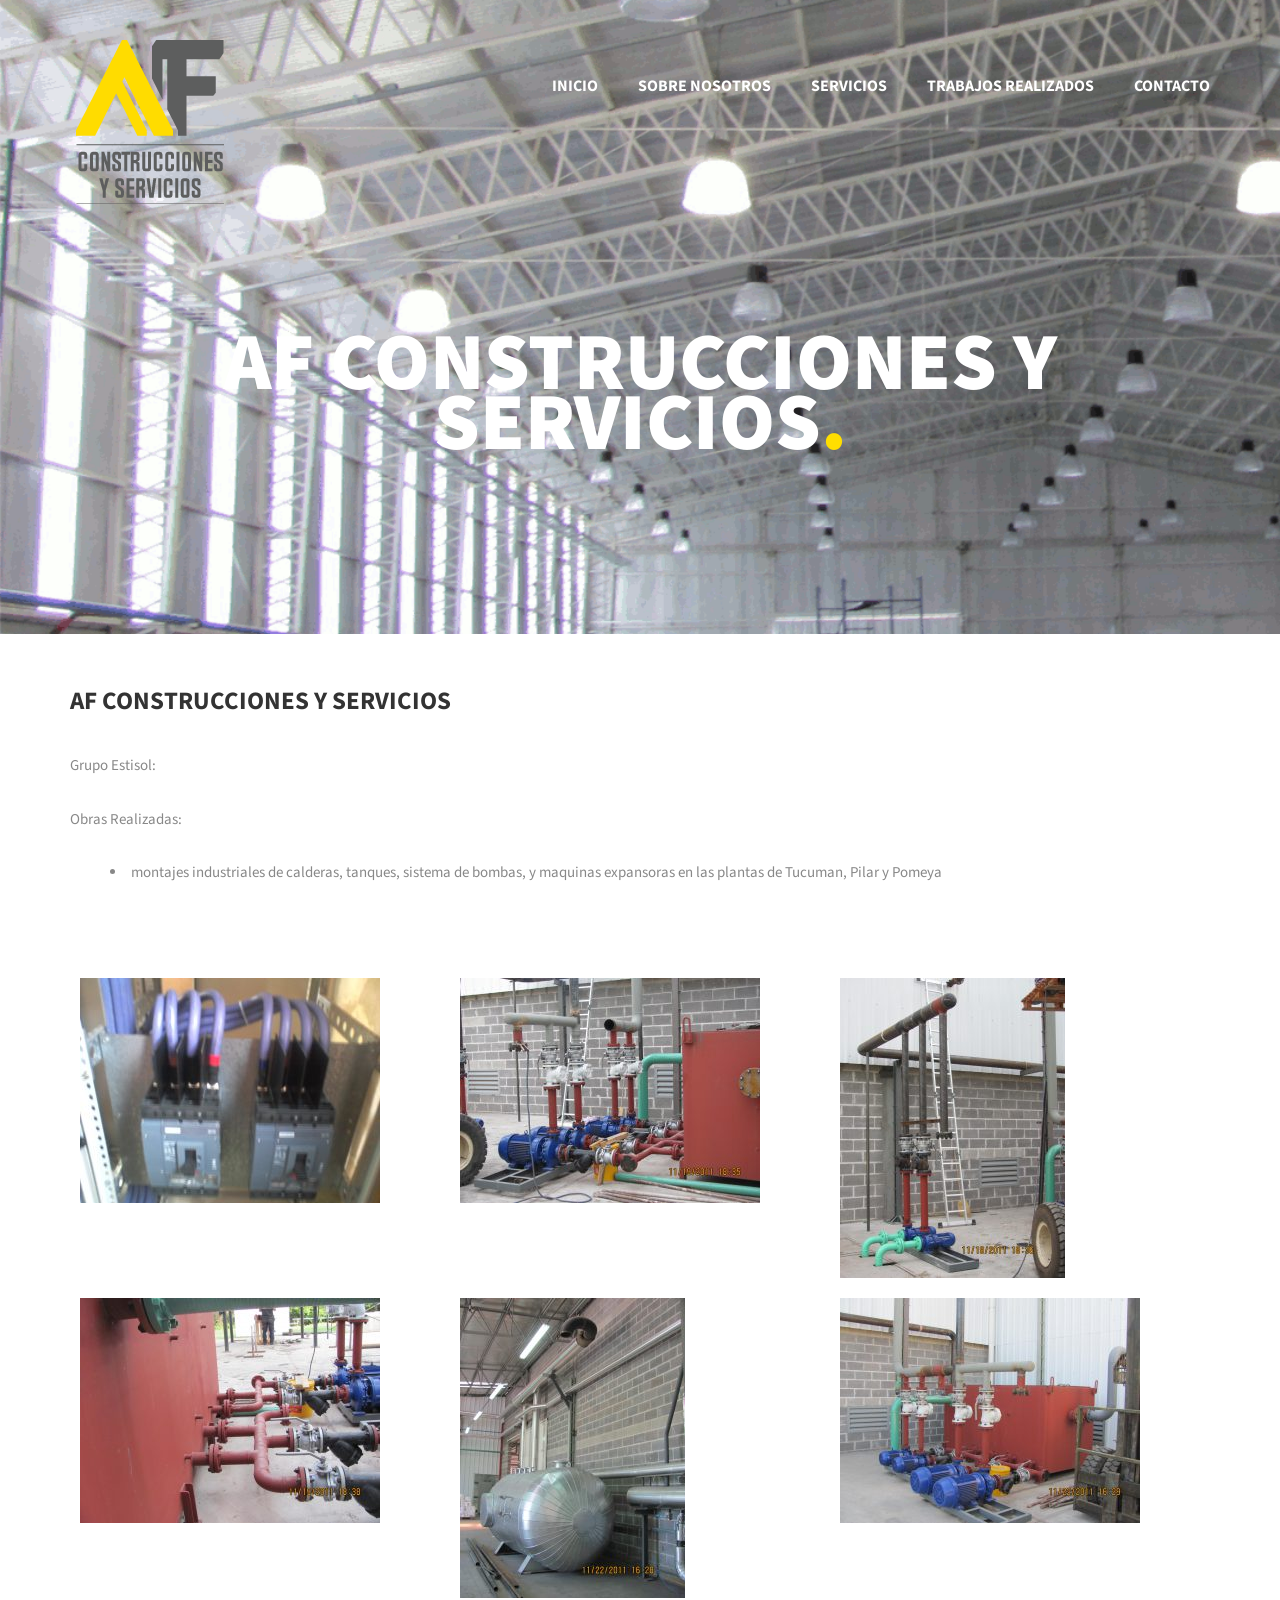
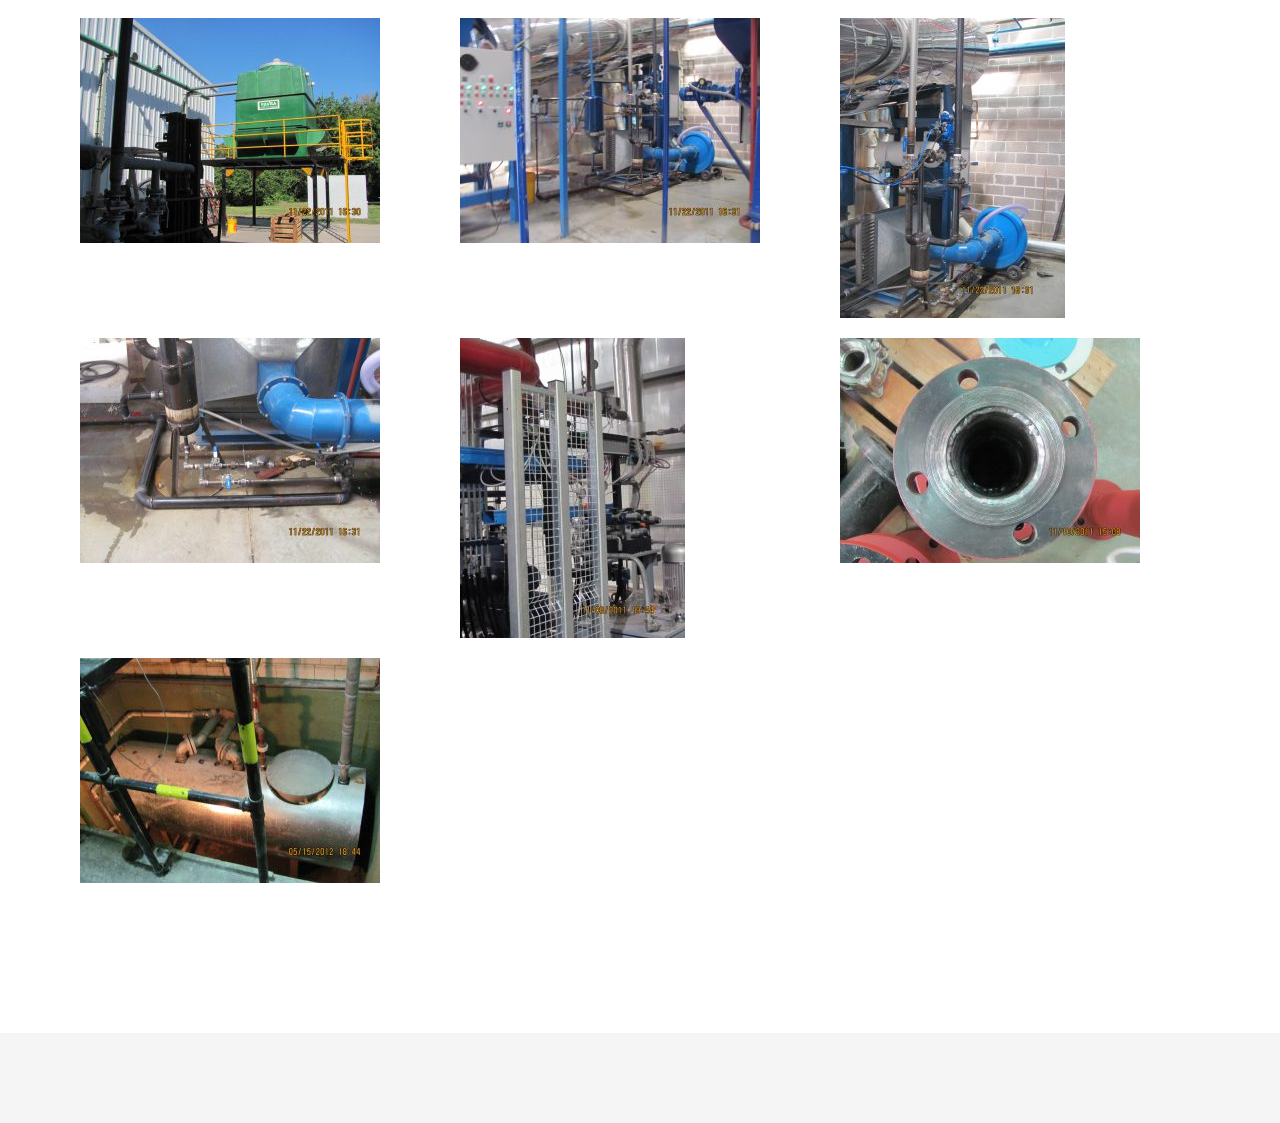
<file: index.html_p=56.html>
<!DOCTYPE html>
<html lang="es">
	<head>
		<meta charset="UTF-8" />
		<meta name="viewport" content="width=device-width, initial-scale=1, maximum-scale=1, user-scalable=no">
		<meta name="google-site-verification" content="C8-OCkvDFJEYbeW29-yAb9KPPKCBA8C8FaAK2TmegVU" />
		<title>AF Construcciones y Servicios - AF Construcciones y Servicios</title>

<!-- This site is optimized with the Yoast SEO plugin v12.0 - https://yoast.com/wordpress/plugins/seo/ -->
<link rel="canonical" href="index.html_p=56.html" />
<meta property="og:locale" content="es_ES" />
<meta property="og:type" content="article" />
<meta property="og:title" content="AF Construcciones y Servicios - AF Construcciones y Servicios" />
<meta property="og:description" content="Grupo Estisol: Obras Realizadas: montajes industriales de calderas, tanques, sistema de bombas, y maquinas expansoras en las plantas de Tucuman, Pilar y Pomeya &nbsp;" />
<meta property="og:url" content="https://www.afconstruccionesyservicios.com.ar/estisol/" />
<meta property="og:site_name" content="AF Construcciones y Servicios" />
<meta name="twitter:card" content="summary_large_image" />
<meta name="twitter:description" content="Grupo Estisol: Obras Realizadas: montajes industriales de calderas, tanques, sistema de bombas, y maquinas expansoras en las plantas de Tucuman, Pilar y Pomeya &nbsp;" />
<meta name="twitter:title" content="AF Construcciones y Servicios - AF Construcciones y Servicios" />
<meta name="twitter:image" content="https://www.afconstruccionesyservicios.com.ar/wp-content/uploads/2017/06/Foto-0217-300x225.jpg" />
<script type='application/ld+json' class='yoast-schema-graph yoast-schema-graph--main'>{"@context":"https://schema.org","@graph":[{"@type":"Organization","@id":"https://www.afconstruccionesyservicios.com.ar/#organization","name":"AF Construcciones Y Servicios S.R.L","url":"https://www.afconstruccionesyservicios.com.ar/","sameAs":[],"logo":{"@type":"ImageObject","@id":"https://www.afconstruccionesyservicios.com.ar/#logo","url":"https://www.afconstruccionesyservicios.com.ar/wp-content/uploads/2017/10/Marca-01-1.png","width":160,"height":164,"caption":"AF Construcciones Y Servicios S.R.L"},"image":{"@id":"https://www.afconstruccionesyservicios.com.ar/#logo"}},{"@type":"WebSite","@id":"https://www.afconstruccionesyservicios.com.ar/#website","url":"https://www.afconstruccionesyservicios.com.ar/","name":"AF Construcciones y Servicios","publisher":{"@id":"https://www.afconstruccionesyservicios.com.ar/#organization"},"potentialAction":{"@type":"SearchAction","target":"https://www.afconstruccionesyservicios.com.ar/?s={search_term_string}","query-input":"required name=search_term_string"}},{"@type":"WebPage","@id":"https://www.afconstruccionesyservicios.com.ar/estisol/#webpage","url":"https://www.afconstruccionesyservicios.com.ar/estisol/","inLanguage":"es","name":"AF Construcciones y Servicios - AF Construcciones y Servicios","isPartOf":{"@id":"https://www.afconstruccionesyservicios.com.ar/#website"},"datePublished":"2017-06-27T00:05:46+00:00","dateModified":"2017-06-27T00:06:10+00:00"}]}</script>
<!-- / Yoast SEO plugin. -->

<link rel='dns-prefetch' href='https://fonts.googleapis.com/' />
<link rel='dns-prefetch' href='https://s.w.org/' />
<link rel="alternate" type="application/rss+xml" title="AF Construcciones y Servicios &raquo; Feed" href="feed/" />
<link rel="alternate" type="application/rss+xml" title="AF Construcciones y Servicios &raquo; RSS de los comentarios" href="comments/feed/" />
		<script type="text/javascript">
			window._wpemojiSettings = {"baseUrl":"https:\/\/s.w.org\/images\/core\/emoji\/12.0.0-1\/72x72\/","ext":".png","svgUrl":"https:\/\/s.w.org\/images\/core\/emoji\/12.0.0-1\/svg\/","svgExt":".svg","source":{"concatemoji":"https:\/\/www.afconstruccionesyservicios.com.ar\/wp-includes\/js\/wp-emoji-release.min.js?ver=5.2.23"}};
			!function(e,a,t){var n,r,o,i=a.createElement("canvas"),p=i.getContext&&i.getContext("2d");function s(e,t){var a=String.fromCharCode;p.clearRect(0,0,i.width,i.height),p.fillText(a.apply(this,e),0,0);e=i.toDataURL();return p.clearRect(0,0,i.width,i.height),p.fillText(a.apply(this,t),0,0),e===i.toDataURL()}function c(e){var t=a.createElement("script");t.src=e,t.defer=t.type="text/javascript",a.getElementsByTagName("head")[0].appendChild(t)}for(o=Array("flag","emoji"),t.supports={everything:!0,everythingExceptFlag:!0},r=0;r<o.length;r++)t.supports[o[r]]=function(e){if(!p||!p.fillText)return!1;switch(p.textBaseline="top",p.font="600 32px Arial",e){case"flag":return s([55356,56826,55356,56819],[55356,56826,8203,55356,56819])?!1:!s([55356,57332,56128,56423,56128,56418,56128,56421,56128,56430,56128,56423,56128,56447],[55356,57332,8203,56128,56423,8203,56128,56418,8203,56128,56421,8203,56128,56430,8203,56128,56423,8203,56128,56447]);case"emoji":return!s([55357,56424,55356,57342,8205,55358,56605,8205,55357,56424,55356,57340],[55357,56424,55356,57342,8203,55358,56605,8203,55357,56424,55356,57340])}return!1}(o[r]),t.supports.everything=t.supports.everything&&t.supports[o[r]],"flag"!==o[r]&&(t.supports.everythingExceptFlag=t.supports.everythingExceptFlag&&t.supports[o[r]]);t.supports.everythingExceptFlag=t.supports.everythingExceptFlag&&!t.supports.flag,t.DOMReady=!1,t.readyCallback=function(){t.DOMReady=!0},t.supports.everything||(n=function(){t.readyCallback()},a.addEventListener?(a.addEventListener("DOMContentLoaded",n,!1),e.addEventListener("load",n,!1)):(e.attachEvent("onload",n),a.attachEvent("onreadystatechange",function(){"complete"===a.readyState&&t.readyCallback()})),(n=t.source||{}).concatemoji?c(n.concatemoji):n.wpemoji&&n.twemoji&&(c(n.twemoji),c(n.wpemoji)))}(window,document,window._wpemojiSettings);
		</script>
		<style type="text/css">
img.wp-smiley,
img.emoji {
	display: inline !important;
	border: none !important;
	box-shadow: none !important;
	height: 1em !important;
	width: 1em !important;
	margin: 0 .07em !important;
	vertical-align: -0.1em !important;
	background: none !important;
	padding: 0 !important;
}
</style>
	<link rel='stylesheet' id='wp-block-library-css'  href='wp-includes/css/dist/block-library/style.min.css_ver=5.2.23.css' type='text/css' media='all' />
<link rel='stylesheet' id='illdy-google-fonts-css'  href='https://fonts.googleapis.com/css?family=Source+Sans+Pro:400,900,700,300,300italic' type='text/css' media='all' />
<link rel='stylesheet' id='bootstrap-css'  href='wp-content/themes/illdy/layout/css/bootstrap.min.css_ver=3.3.6.css' type='text/css' media='all' />
<link rel='stylesheet' id='bootstrap-theme-css'  href='wp-content/themes/illdy/layout/css/bootstrap-theme.min.css_ver=3.3.6.css' type='text/css' media='all' />
<link rel='stylesheet' id='font-awesome-css'  href='https://cdnjs.cloudflare.com/ajax/libs/font-awesome/4.7.0/css/font-awesome.min.css' type='text/css' media='all' />
<link rel='stylesheet' id='owl-carousel-css'  href='wp-content/themes/illdy/layout/css/owl-carousel.min.css_ver=2.0.0.css' type='text/css' media='all' />
<link rel='stylesheet' id='illdy-style-css'  href='wp-content/themes/illdy/style.css_ver=1.0.16.css' type='text/css' media='all' />
        <script>
            /* <![CDATA[ */
            var rcewpp = {
                "ajax_url":"https://www.afconstruccionesyservicios.com.ar/wp-admin/admin-ajax.php",
                "nonce": "0a97f7cc7e",
                "home_url": "https://www.afconstruccionesyservicios.com.ar/",
                "settings_icon": 'https://www.afconstruccionesyservicios.com.ar/wp-content/plugins/export-wp-page-to-static-html/admin/images/settings.png',
                "settings_hover_icon": 'https://www.afconstruccionesyservicios.com.ar/wp-content/plugins/export-wp-page-to-static-html/admin/images/settings_hover.png'
            };
            /* ]]\> */
        </script>
        <script type='text/javascript' src='wp-includes/js/jquery/jquery.js_ver=1.12.4-wp'></script>
<script type='text/javascript' src='wp-includes/js/jquery/jquery-migrate.min.js_ver=1.4.1'></script>
<link rel='https://api.w.org/' href='wp-json/index.html' />
<link rel="EditURI" type="application/rsd+xml" title="RSD" href="xmlrpc.php_rsd" />
<link rel="wlwmanifest" type="application/wlwmanifest+xml" href="wp-includes/wlwmanifest.xml" /> 
<meta name="generator" content="WordPress 5.2.23" />
<link rel='shortlink' href='index.html_p=56.html' />
<link rel="alternate" type="application/json+oembed" href="wp-json/oembed/1.0/embed_url=https:%2F%2Fwww.afconstruccionesyservicios.com.ar%2Findex.php%2Festisol%2F" />
<link rel="alternate" type="text/xml+oembed" href="wp-json/oembed/1.0/embed_url=https:%2F%2Fwww.afconstruccionesyservicios.com.ar%2Findex.php%2Festisol%2F&amp;format=xml" />
<style type="text/css">.recentcomments a{display:inline !important;padding:0 !important;margin:0 !important;}</style>
		<link rel="icon" href="wp-content/uploads/2017/10/Favicon-01.png" sizes="32x32" />
<link rel="icon" href="wp-content/uploads/2017/10/Favicon-01.png" sizes="192x192" />
<link rel="apple-touch-icon-precomposed" href="wp-content/uploads/2017/10/Favicon-01.png" />
<meta name="msapplication-TileImage" content="https://www.afconstruccionesyservicios.com.ar/wp-content/uploads/2017/10/Favicon-01.png" />
	</head>
	<body class="page-template page-template-page-templates page-template-no-sidebar page-template-page-templatesno-sidebar-php page page-id-56 wp-custom-logo">
					<header id="header" class="header-blog" style="background-image: url('wp-content/uploads/2017/06/cropped-portada.png');">
			<div class="top-header">
				<div class="container">
					<div class="row">
						<div class="col-sm-2">
															<a href="./index.html" class="custom-logo-link" rel="home"><img width="160" height="164" src="wp-content/uploads/2017/10/Marca-01-1.png" class="custom-logo" alt="AF Construcciones y Servicios" /></a>													</div><!--/.col-sm-2-->
						<div class="col-sm-10">
							<nav class="header-navigation">
								<ul class="clearfix">
									<li id="menu-item-73" class="menu-item menu-item-type-custom menu-item-object-custom menu-item-home"><a href="./index.html"><span>Inicio</span></a></li>
<li id="menu-item-16" class="menu-item menu-item-type-custom menu-item-object-custom menu-item-home"><a href="./index.html#about"><span>Sobre Nosotros</span></a></li>
<li id="menu-item-17" class="menu-item menu-item-type-custom menu-item-object-custom menu-item-home"><a href="./index.html#services"><span>Servicios</span></a></li>
<li id="menu-item-18" class="menu-item menu-item-type-custom menu-item-object-custom menu-item-home"><a href="./index.html#projects"><span>Trabajos Realizados</span></a></li>
<li id="menu-item-19" class="menu-item menu-item-type-custom menu-item-object-custom menu-item-home"><a href="./index.html#contact-us"><span>Contacto</span></a></li>
								</ul><!--/.clearfix-->
							</nav><!--/.header-navigation-->
							<button class="open-responsive-menu"><i class="fa fa-bars"></i></button>
						</div><!--/.col-sm-10-->
					</div><!--/.row-->
				</div><!--/.container-->
			</div><!--/.top-header-->
			<nav class="responsive-menu">
				<ul>
					<li class="menu-item menu-item-type-custom menu-item-object-custom menu-item-home"><a href="./index.html"><span>Inicio</span></a></li>
<li class="menu-item menu-item-type-custom menu-item-object-custom menu-item-home"><a href="./index.html#about"><span>Sobre Nosotros</span></a></li>
<li class="menu-item menu-item-type-custom menu-item-object-custom menu-item-home"><a href="./index.html#services"><span>Servicios</span></a></li>
<li class="menu-item menu-item-type-custom menu-item-object-custom menu-item-home"><a href="./index.html#projects"><span>Trabajos Realizados</span></a></li>
<li class="menu-item menu-item-type-custom menu-item-object-custom menu-item-home"><a href="./index.html#contact-us"><span>Contacto</span></a></li>
				</ul>
			</nav><!--/.responsive-menu-->
			<div class="bottom-header blog">
	<div class="container">
		<div class="row">
							<div class="col-sm-12">
					<h2>AF Construcciones y Servicios<span class="span-dot">.</span></h2>
				</div><!--/.col-sm-12-->
					</div><!--/.row-->
	</div><!--/.container-->
</div><!--/.bottom-header.blog-->		</header><!--/#header--><div class="container">
	<div class="row">
		<div class="col-sm-12">
			<section id="blog">
				<article id="post-56" class="blog-post post-56 page type-page status-publish hentry">
		<h2 class="blog-post-title">AF Construcciones y Servicios</h2>
	<div class="blog-post-entry markup-format">
		<p>Grupo Estisol:</p>
<p>Obras Realizadas:</p>
<ul>
<li><span style="font-weight: 400;">montajes industriales de calderas, tanques, sistema de bombas, y maquinas expansoras en las plantas de Tucuman, Pilar y Pomeya</span></li>
</ul>
<p>&nbsp;</p>
<div id='gallery-2' class='gallery galleryid-56 gallery-columns-3 gallery-size-medium'><figure class='gallery-item'>
			<div class='gallery-icon landscape'>
				<img width="300" height="225" src="wp-content/uploads/2017/06/Foto-0217-300x225.jpg" class="attachment-medium size-medium" alt="" srcset="wp-content/uploads/2017/06/Foto-0217-300x225.jpg 300w, wp-content/uploads/2017/06/Foto-0217-768x576.jpg 768w, wp-content/uploads/2017/06/Foto-0217-1024x768.jpg 1024w, wp-content/uploads/2017/06/Foto-0217.jpg 1280w" sizes="(max-width: 300px) 100vw, 300px" />
			</div></figure><figure class='gallery-item'>
			<div class='gallery-icon landscape'>
				<img width="300" height="225" src="wp-content/uploads/2017/06/fotos-003-300x225.jpg" class="attachment-medium size-medium" alt="" srcset="wp-content/uploads/2017/06/fotos-003-300x225.jpg 300w, wp-content/uploads/2017/06/fotos-003-768x576.jpg 768w, wp-content/uploads/2017/06/fotos-003-1024x768.jpg 1024w" sizes="(max-width: 300px) 100vw, 300px" />
			</div></figure><figure class='gallery-item'>
			<div class='gallery-icon portrait'>
				<img width="225" height="300" src="wp-content/uploads/2017/06/fotos-004-225x300.jpg" class="attachment-medium size-medium" alt="" srcset="wp-content/uploads/2017/06/fotos-004-225x300.jpg 225w, wp-content/uploads/2017/06/fotos-004-768x1024.jpg 768w" sizes="(max-width: 225px) 100vw, 225px" />
			</div></figure><figure class='gallery-item'>
			<div class='gallery-icon landscape'>
				<img width="300" height="225" src="wp-content/uploads/2017/06/fotos-015-300x225.jpg" class="attachment-medium size-medium" alt="" srcset="wp-content/uploads/2017/06/fotos-015-300x225.jpg 300w, wp-content/uploads/2017/06/fotos-015-768x576.jpg 768w, wp-content/uploads/2017/06/fotos-015-1024x768.jpg 1024w" sizes="(max-width: 300px) 100vw, 300px" />
			</div></figure><figure class='gallery-item'>
			<div class='gallery-icon portrait'>
				<img width="225" height="300" src="wp-content/uploads/2017/06/fotos-022-225x300.jpg" class="attachment-medium size-medium" alt="" srcset="wp-content/uploads/2017/06/fotos-022-225x300.jpg 225w, wp-content/uploads/2017/06/fotos-022-768x1024.jpg 768w" sizes="(max-width: 225px) 100vw, 225px" />
			</div></figure><figure class='gallery-item'>
			<div class='gallery-icon landscape'>
				<img width="300" height="225" src="wp-content/uploads/2017/06/fotos-024-300x225.jpg" class="attachment-medium size-medium" alt="" srcset="wp-content/uploads/2017/06/fotos-024-300x225.jpg 300w, wp-content/uploads/2017/06/fotos-024-768x576.jpg 768w, wp-content/uploads/2017/06/fotos-024-1024x768.jpg 1024w" sizes="(max-width: 300px) 100vw, 300px" />
			</div></figure><figure class='gallery-item'>
			<div class='gallery-icon landscape'>
				<img width="300" height="225" src="wp-content/uploads/2017/06/fotos-031-300x225.jpg" class="attachment-medium size-medium" alt="" srcset="wp-content/uploads/2017/06/fotos-031-300x225.jpg 300w, wp-content/uploads/2017/06/fotos-031-768x576.jpg 768w, wp-content/uploads/2017/06/fotos-031-1024x768.jpg 1024w" sizes="(max-width: 300px) 100vw, 300px" />
			</div></figure><figure class='gallery-item'>
			<div class='gallery-icon landscape'>
				<img width="300" height="225" src="wp-content/uploads/2017/06/fotos-035-300x225.jpg" class="attachment-medium size-medium" alt="" srcset="wp-content/uploads/2017/06/fotos-035-300x225.jpg 300w, wp-content/uploads/2017/06/fotos-035-768x576.jpg 768w, wp-content/uploads/2017/06/fotos-035-1024x768.jpg 1024w" sizes="(max-width: 300px) 100vw, 300px" />
			</div></figure><figure class='gallery-item'>
			<div class='gallery-icon portrait'>
				<img width="225" height="300" src="wp-content/uploads/2017/06/fotos-037-225x300.jpg" class="attachment-medium size-medium" alt="" srcset="wp-content/uploads/2017/06/fotos-037-225x300.jpg 225w, wp-content/uploads/2017/06/fotos-037-768x1024.jpg 768w" sizes="(max-width: 225px) 100vw, 225px" />
			</div></figure><figure class='gallery-item'>
			<div class='gallery-icon landscape'>
				<img width="300" height="225" src="wp-content/uploads/2017/06/fotos-039-300x225.jpg" class="attachment-medium size-medium" alt="" srcset="wp-content/uploads/2017/06/fotos-039-300x225.jpg 300w, wp-content/uploads/2017/06/fotos-039-768x576.jpg 768w, wp-content/uploads/2017/06/fotos-039-1024x768.jpg 1024w" sizes="(max-width: 300px) 100vw, 300px" />
			</div></figure><figure class='gallery-item'>
			<div class='gallery-icon portrait'>
				<img width="225" height="300" src="wp-content/uploads/2017/06/fotos-086-225x300.jpg" class="attachment-medium size-medium" alt="" srcset="wp-content/uploads/2017/06/fotos-086-225x300.jpg 225w, wp-content/uploads/2017/06/fotos-086-768x1024.jpg 768w" sizes="(max-width: 225px) 100vw, 225px" />
			</div></figure><figure class='gallery-item'>
			<div class='gallery-icon landscape'>
				<img width="300" height="225" src="wp-content/uploads/2017/06/fotos-225-300x225.jpg" class="attachment-medium size-medium" alt="" srcset="wp-content/uploads/2017/06/fotos-225-300x225.jpg 300w, wp-content/uploads/2017/06/fotos-225-768x576.jpg 768w, wp-content/uploads/2017/06/fotos-225-1024x768.jpg 1024w" sizes="(max-width: 300px) 100vw, 300px" />
			</div></figure><figure class='gallery-item'>
			<div class='gallery-icon landscape'>
				<img width="300" height="225" src="wp-content/uploads/2017/06/fotos-296-300x225.jpg" class="attachment-medium size-medium" alt="" srcset="wp-content/uploads/2017/06/fotos-296-300x225.jpg 300w, wp-content/uploads/2017/06/fotos-296-768x576.jpg 768w, wp-content/uploads/2017/06/fotos-296-1024x768.jpg 1024w" sizes="(max-width: 300px) 100vw, 300px" />
			</div></figure>
		</div>

	</div><!--/.blog-post-entry.markup-format-->
</article><!--/#post-56.blog-post-->			</section><!--/#blog-->
		</div><!--/.col-sm-12-->
	</div><!--/.row-->
</div><!--/.container-->
		<footer id="footer">
			<div class="container">
				<div class="row">
										<div class="col-sm-3">
											</div><!--/.col-sm-3-->
					<div class="col-sm-3">
											</div><!--/.col-sm-3-->
					<div class="col-sm-3">
											</div><!--/.col-sm-3-->
					<div class="col-sm-3">
																			<p class="copyright"></p>
											</div><!--/.col-sm-3-->
				</div><!--/.row-->
			</div><!--/.container-->
		</footer><!--/#footer-->
		<script type='text/javascript' src='wp-includes/js/jquery/ui/core.min.js_ver=1.11.4'></script>
<script type='text/javascript' src='wp-includes/js/jquery/ui/widget.min.js_ver=1.11.4'></script>
<script type='text/javascript' src='wp-includes/js/jquery/ui/progressbar.min.js_ver=1.11.4'></script>
<script type='text/javascript' src='wp-content/themes/illdy/layout/js/bootstrap/bootstrap.min.js_ver=3.3.6'></script>
<script type='text/javascript' src='wp-content/themes/illdy/layout/js/owl-carousel/owl-carousel.min.js_ver=2.0.0'></script>
<script type='text/javascript' src='wp-content/themes/illdy/layout/js/count-to/count-to.min.js_ver=5.2.23'></script>
<script type='text/javascript' src='wp-content/themes/illdy/layout/js/visible/visible.min.js_ver=5.2.23'></script>
<script type='text/javascript' src='wp-content/themes/illdy/layout/js/plugins.min.js_ver=1.0.16'></script>
<script type='text/javascript' src='wp-content/themes/illdy/layout/js/scripts.min.js_ver=1.0.16'></script>
<script type='text/javascript' src='wp-includes/js/wp-embed.min.js_ver=5.2.23'></script>
	</body>
</html>
</file>
<file: wp-includes/css/dist/block-library/style.min.css_ver=5.2.23.css>
.wp-block-audio figcaption{margin-top:.5em;margin-bottom:1em;color:#555d66;text-align:center;font-size:13px}.wp-block-audio audio{width:100%;min-width:300px}.block-editor-block-list__layout .reusable-block-edit-panel{align-items:center;background:#f8f9f9;color:#555d66;display:flex;flex-wrap:wrap;font-family:-apple-system,BlinkMacSystemFont,Segoe UI,Roboto,Oxygen-Sans,Ubuntu,Cantarell,Helvetica Neue,sans-serif;font-size:13px;top:-14px;margin:0 -14px;padding:8px 14px;position:relative;border:1px dashed rgba(145,151,162,.25);border-bottom:none}.block-editor-block-list__layout .block-editor-block-list__layout .reusable-block-edit-panel{margin:0 -14px;padding:8px 14px}.block-editor-block-list__layout .reusable-block-edit-panel .reusable-block-edit-panel__spinner{margin:0 5px}.block-editor-block-list__layout .reusable-block-edit-panel .reusable-block-edit-panel__info{margin-right:auto}.block-editor-block-list__layout .reusable-block-edit-panel .reusable-block-edit-panel__label{margin-right:8px;white-space:nowrap;font-weight:600}.block-editor-block-list__layout .reusable-block-edit-panel .reusable-block-edit-panel__title{flex:1 1 100%;font-size:14px;height:30px;margin:4px 0 8px}.block-editor-block-list__layout .reusable-block-edit-panel .components-button.reusable-block-edit-panel__button{flex-shrink:0}@media (min-width:960px){.block-editor-block-list__layout .reusable-block-edit-panel{flex-wrap:nowrap}.block-editor-block-list__layout .reusable-block-edit-panel .reusable-block-edit-panel__title{margin:0}.block-editor-block-list__layout .reusable-block-edit-panel .components-button.reusable-block-edit-panel__button{margin:0 0 0 5px}}.editor-block-list__layout .is-selected .reusable-block-edit-panel{border-color:rgba(66,88,99,.4) rgba(66,88,99,.4) rgba(66,88,99,.4) transparent}.is-dark-theme .editor-block-list__layout .is-selected .reusable-block-edit-panel{border-color:hsla(0,0%,100%,.45) hsla(0,0%,100%,.45) hsla(0,0%,100%,.45) transparent}.block-editor-block-list__layout .reusable-block-indicator{background:#fff;border:1px dashed #e2e4e7;color:#555d66;top:-14px;height:30px;padding:4px;position:absolute;z-index:1;width:30px;right:-14px}.wp-block-button{color:#fff;margin-bottom:1.5em}.wp-block-button.aligncenter{text-align:center}.wp-block-button.alignright{text-align:right}.wp-block-button__link{background-color:#32373c;border:none;border-radius:28px;box-shadow:none;color:inherit;cursor:pointer;display:inline-block;font-size:18px;margin:0;padding:12px 24px;text-align:center;text-decoration:none;overflow-wrap:break-word}.wp-block-button__link:active,.wp-block-button__link:focus,.wp-block-button__link:hover,.wp-block-button__link:visited{color:inherit}.is-style-squared .wp-block-button__link{border-radius:0}.is-style-outline{color:#32373c}.is-style-outline .wp-block-button__link{background-color:transparent;border:2px solid}.wp-block-calendar{text-align:center}.wp-block-calendar tbody td,.wp-block-calendar th{padding:4px;border:1px solid #e2e4e7}.wp-block-calendar tfoot td{border:none}.wp-block-calendar table{width:100%;border-collapse:collapse;font-family:-apple-system,BlinkMacSystemFont,Segoe UI,Roboto,Oxygen-Sans,Ubuntu,Cantarell,Helvetica Neue,sans-serif}.wp-block-calendar table th{font-weight:440;background:#edeff0}.wp-block-calendar a{text-decoration:underline}.wp-block-calendar tfoot a{color:#00739c}.wp-block-calendar table caption,.wp-block-calendar table tbody{color:#40464d}.wp-block-categories.alignleft{margin-right:2em}.wp-block-categories.alignright{margin-left:2em}.wp-block-columns{display:flex;flex-wrap:wrap}@media (min-width:782px){.wp-block-columns{flex-wrap:nowrap}}.wp-block-column{flex-grow:1;margin-bottom:1em;flex-basis:100%;min-width:0;word-break:break-word;overflow-wrap:break-word}@media (min-width:600px){.wp-block-column{flex-basis:calc(50% - 16px);flex-grow:0}.wp-block-column:nth-child(2n){margin-left:32px}}@media (min-width:782px){.wp-block-column:not(:first-child){margin-left:32px}}.wp-block-cover,.wp-block-cover-image{position:relative;background-color:#000;background-size:cover;background-position:50%;min-height:430px;width:100%;margin:0 0 1.5em;display:flex;justify-content:center;align-items:center;overflow:hidden}.wp-block-cover-image.has-left-content,.wp-block-cover.has-left-content{justify-content:flex-start}.wp-block-cover-image.has-left-content .wp-block-cover-image-text,.wp-block-cover-image.has-left-content .wp-block-cover-text,.wp-block-cover-image.has-left-content h2,.wp-block-cover.has-left-content .wp-block-cover-image-text,.wp-block-cover.has-left-content .wp-block-cover-text,.wp-block-cover.has-left-content h2{margin-left:0;text-align:left}.wp-block-cover-image.has-right-content,.wp-block-cover.has-right-content{justify-content:flex-end}.wp-block-cover-image.has-right-content .wp-block-cover-image-text,.wp-block-cover-image.has-right-content .wp-block-cover-text,.wp-block-cover-image.has-right-content h2,.wp-block-cover.has-right-content .wp-block-cover-image-text,.wp-block-cover.has-right-content .wp-block-cover-text,.wp-block-cover.has-right-content h2{margin-right:0;text-align:right}.wp-block-cover-image .wp-block-cover-image-text,.wp-block-cover-image .wp-block-cover-text,.wp-block-cover-image h2,.wp-block-cover .wp-block-cover-image-text,.wp-block-cover .wp-block-cover-text,.wp-block-cover h2{color:#fff;font-size:2em;line-height:1.25;z-index:1;margin-bottom:0;max-width:610px;padding:14px;text-align:center}.wp-block-cover-image .wp-block-cover-image-text a,.wp-block-cover-image .wp-block-cover-image-text a:active,.wp-block-cover-image .wp-block-cover-image-text a:focus,.wp-block-cover-image .wp-block-cover-image-text a:hover,.wp-block-cover-image .wp-block-cover-text a,.wp-block-cover-image .wp-block-cover-text a:active,.wp-block-cover-image .wp-block-cover-text a:focus,.wp-block-cover-image .wp-block-cover-text a:hover,.wp-block-cover-image h2 a,.wp-block-cover-image h2 a:active,.wp-block-cover-image h2 a:focus,.wp-block-cover-image h2 a:hover,.wp-block-cover .wp-block-cover-image-text a,.wp-block-cover .wp-block-cover-image-text a:active,.wp-block-cover .wp-block-cover-image-text a:focus,.wp-block-cover .wp-block-cover-image-text a:hover,.wp-block-cover .wp-block-cover-text a,.wp-block-cover .wp-block-cover-text a:active,.wp-block-cover .wp-block-cover-text a:focus,.wp-block-cover .wp-block-cover-text a:hover,.wp-block-cover h2 a,.wp-block-cover h2 a:active,.wp-block-cover h2 a:focus,.wp-block-cover h2 a:hover{color:#fff}.wp-block-cover-image.has-parallax,.wp-block-cover.has-parallax{background-attachment:fixed}@supports (-webkit-overflow-scrolling:touch){.wp-block-cover-image.has-parallax,.wp-block-cover.has-parallax{background-attachment:scroll}}.wp-block-cover-image.has-background-dim:before,.wp-block-cover.has-background-dim:before{content:"";position:absolute;top:0;left:0;bottom:0;right:0;background-color:inherit;opacity:.5;z-index:1}.wp-block-cover-image.has-background-dim.has-background-dim-10:before,.wp-block-cover.has-background-dim.has-background-dim-10:before{opacity:.1}.wp-block-cover-image.has-background-dim.has-background-dim-20:before,.wp-block-cover.has-background-dim.has-background-dim-20:before{opacity:.2}.wp-block-cover-image.has-background-dim.has-background-dim-30:before,.wp-block-cover.has-background-dim.has-background-dim-30:before{opacity:.3}.wp-block-cover-image.has-background-dim.has-background-dim-40:before,.wp-block-cover.has-background-dim.has-background-dim-40:before{opacity:.4}.wp-block-cover-image.has-background-dim.has-background-dim-50:before,.wp-block-cover.has-background-dim.has-background-dim-50:before{opacity:.5}.wp-block-cover-image.has-background-dim.has-background-dim-60:before,.wp-block-cover.has-background-dim.has-background-dim-60:before{opacity:.6}.wp-block-cover-image.has-background-dim.has-background-dim-70:before,.wp-block-cover.has-background-dim.has-background-dim-70:before{opacity:.7}.wp-block-cover-image.has-background-dim.has-background-dim-80:before,.wp-block-cover.has-background-dim.has-background-dim-80:before{opacity:.8}.wp-block-cover-image.has-background-dim.has-background-dim-90:before,.wp-block-cover.has-background-dim.has-background-dim-90:before{opacity:.9}.wp-block-cover-image.has-background-dim.has-background-dim-100:before,.wp-block-cover.has-background-dim.has-background-dim-100:before{opacity:1}.wp-block-cover-image.alignleft,.wp-block-cover-image.alignright,.wp-block-cover.alignleft,.wp-block-cover.alignright{max-width:305px;width:100%}.wp-block-cover-image:after,.wp-block-cover:after{display:block;content:"";font-size:0;min-height:inherit}@supports ((position:-webkit-sticky) or (position:sticky)){.wp-block-cover-image:after,.wp-block-cover:after{content:none}}.wp-block-cover-image.aligncenter,.wp-block-cover-image.alignleft,.wp-block-cover-image.alignright,.wp-block-cover.aligncenter,.wp-block-cover.alignleft,.wp-block-cover.alignright{display:flex}.wp-block-cover-image .wp-block-cover__inner-container,.wp-block-cover .wp-block-cover__inner-container{width:calc(100% - 70px);z-index:1;color:#f8f9f9}.wp-block-cover-image .wp-block-subhead,.wp-block-cover-image h1,.wp-block-cover-image h2,.wp-block-cover-image h3,.wp-block-cover-image h4,.wp-block-cover-image h5,.wp-block-cover-image h6,.wp-block-cover-image p,.wp-block-cover .wp-block-subhead,.wp-block-cover h1,.wp-block-cover h2,.wp-block-cover h3,.wp-block-cover h4,.wp-block-cover h5,.wp-block-cover h6,.wp-block-cover p{color:inherit}.wp-block-cover__video-background{position:absolute;top:50%;left:50%;transform:translateX(-50%) translateY(-50%);width:100%;height:100%;z-index:0;-o-object-fit:cover;object-fit:cover}.block-editor-block-list__block[data-type="core/embed"][data-align=left] .block-editor-block-list__block-edit,.block-editor-block-list__block[data-type="core/embed"][data-align=right] .block-editor-block-list__block-edit,.wp-block-embed.alignleft,.wp-block-embed.alignright{max-width:360px;width:100%}.wp-block-embed{margin-bottom:1em}.wp-block-embed figcaption{margin-top:.5em;margin-bottom:1em;color:#555d66;text-align:center;font-size:13px}.wp-embed-responsive .wp-block-embed.wp-embed-aspect-1-1 .wp-block-embed__wrapper,.wp-embed-responsive .wp-block-embed.wp-embed-aspect-1-2 .wp-block-embed__wrapper,.wp-embed-responsive .wp-block-embed.wp-embed-aspect-4-3 .wp-block-embed__wrapper,.wp-embed-responsive .wp-block-embed.wp-embed-aspect-9-16 .wp-block-embed__wrapper,.wp-embed-responsive .wp-block-embed.wp-embed-aspect-16-9 .wp-block-embed__wrapper,.wp-embed-responsive .wp-block-embed.wp-embed-aspect-18-9 .wp-block-embed__wrapper,.wp-embed-responsive .wp-block-embed.wp-embed-aspect-21-9 .wp-block-embed__wrapper{position:relative}.wp-embed-responsive .wp-block-embed.wp-embed-aspect-1-1 .wp-block-embed__wrapper:before,.wp-embed-responsive .wp-block-embed.wp-embed-aspect-1-2 .wp-block-embed__wrapper:before,.wp-embed-responsive .wp-block-embed.wp-embed-aspect-4-3 .wp-block-embed__wrapper:before,.wp-embed-responsive .wp-block-embed.wp-embed-aspect-9-16 .wp-block-embed__wrapper:before,.wp-embed-responsive .wp-block-embed.wp-embed-aspect-16-9 .wp-block-embed__wrapper:before,.wp-embed-responsive .wp-block-embed.wp-embed-aspect-18-9 .wp-block-embed__wrapper:before,.wp-embed-responsive .wp-block-embed.wp-embed-aspect-21-9 .wp-block-embed__wrapper:before{content:"";display:block;padding-top:50%}.wp-embed-responsive .wp-block-embed.wp-embed-aspect-1-1 .wp-block-embed__wrapper iframe,.wp-embed-responsive .wp-block-embed.wp-embed-aspect-1-2 .wp-block-embed__wrapper iframe,.wp-embed-responsive .wp-block-embed.wp-embed-aspect-4-3 .wp-block-embed__wrapper iframe,.wp-embed-responsive .wp-block-embed.wp-embed-aspect-9-16 .wp-block-embed__wrapper iframe,.wp-embed-responsive .wp-block-embed.wp-embed-aspect-16-9 .wp-block-embed__wrapper iframe,.wp-embed-responsive .wp-block-embed.wp-embed-aspect-18-9 .wp-block-embed__wrapper iframe,.wp-embed-responsive .wp-block-embed.wp-embed-aspect-21-9 .wp-block-embed__wrapper iframe{position:absolute;top:0;right:0;bottom:0;left:0;width:100%;height:100%}.wp-embed-responsive .wp-block-embed.wp-embed-aspect-21-9 .wp-block-embed__wrapper:before{padding-top:42.85%}.wp-embed-responsive .wp-block-embed.wp-embed-aspect-18-9 .wp-block-embed__wrapper:before{padding-top:50%}.wp-embed-responsive .wp-block-embed.wp-embed-aspect-16-9 .wp-block-embed__wrapper:before{padding-top:56.25%}.wp-embed-responsive .wp-block-embed.wp-embed-aspect-4-3 .wp-block-embed__wrapper:before{padding-top:75%}.wp-embed-responsive .wp-block-embed.wp-embed-aspect-1-1 .wp-block-embed__wrapper:before{padding-top:100%}.wp-embed-responsive .wp-block-embed.wp-embed-aspect-9-6 .wp-block-embed__wrapper:before{padding-top:66.66%}.wp-embed-responsive .wp-block-embed.wp-embed-aspect-1-2 .wp-block-embed__wrapper:before{padding-top:200%}.wp-block-file{margin-bottom:1.5em}.wp-block-file.aligncenter{text-align:center}.wp-block-file.alignright{text-align:right}.wp-block-file .wp-block-file__button{background:#32373c;border-radius:2em;color:#fff;font-size:13px;padding:.5em 1em}.wp-block-file a.wp-block-file__button{text-decoration:none}.wp-block-file a.wp-block-file__button:active,.wp-block-file a.wp-block-file__button:focus,.wp-block-file a.wp-block-file__button:hover,.wp-block-file a.wp-block-file__button:visited{box-shadow:none;color:#fff;opacity:.85;text-decoration:none}.wp-block-file *+.wp-block-file__button{margin-left:.75em}.wp-block-gallery{display:flex;flex-wrap:wrap;list-style-type:none;padding:0}.wp-block-gallery .blocks-gallery-image,.wp-block-gallery .blocks-gallery-item{margin:0 16px 16px 0;display:flex;flex-grow:1;flex-direction:column;justify-content:center;position:relative}.wp-block-gallery .blocks-gallery-image figure,.wp-block-gallery .blocks-gallery-item figure{margin:0;height:100%}@supports ((position:-webkit-sticky) or (position:sticky)){.wp-block-gallery .blocks-gallery-image figure,.wp-block-gallery .blocks-gallery-item figure{display:flex;align-items:flex-end;justify-content:flex-start}}.wp-block-gallery .blocks-gallery-image img,.wp-block-gallery .blocks-gallery-item img{display:block;max-width:100%;height:auto;width:100%}@supports ((position:-webkit-sticky) or (position:sticky)){.wp-block-gallery .blocks-gallery-image img,.wp-block-gallery .blocks-gallery-item img{width:auto}}.wp-block-gallery .blocks-gallery-image figcaption,.wp-block-gallery .blocks-gallery-item figcaption{position:absolute;bottom:0;width:100%;max-height:100%;overflow:auto;padding:40px 10px 9px;color:#fff;text-align:center;font-size:13px;background:linear-gradient(0deg,rgba(0,0,0,.7),rgba(0,0,0,.3) 70%,transparent)}.wp-block-gallery .blocks-gallery-image figcaption img,.wp-block-gallery .blocks-gallery-item figcaption img{display:inline}.wp-block-gallery.is-cropped .blocks-gallery-image a,.wp-block-gallery.is-cropped .blocks-gallery-image img,.wp-block-gallery.is-cropped .blocks-gallery-item a,.wp-block-gallery.is-cropped .blocks-gallery-item img{width:100%}@supports ((position:-webkit-sticky) or (position:sticky)){.wp-block-gallery.is-cropped .blocks-gallery-image a,.wp-block-gallery.is-cropped .blocks-gallery-image img,.wp-block-gallery.is-cropped .blocks-gallery-item a,.wp-block-gallery.is-cropped .blocks-gallery-item img{height:100%;flex:1;-o-object-fit:cover;object-fit:cover}}.wp-block-gallery .blocks-gallery-image,.wp-block-gallery .blocks-gallery-item{width:calc(50% - 8px)}.wp-block-gallery .blocks-gallery-image:nth-of-type(2n),.wp-block-gallery .blocks-gallery-item:nth-of-type(2n){margin-right:0}.wp-block-gallery.columns-1 .blocks-gallery-image,.wp-block-gallery.columns-1 .blocks-gallery-item{width:100%;margin-right:0}@media (min-width:600px){.wp-block-gallery.columns-3 .blocks-gallery-image,.wp-block-gallery.columns-3 .blocks-gallery-item{width:calc(33.33333% - 10.66667px);margin-right:16px}@supports (-ms-ime-align:auto){.wp-block-gallery.columns-3 .blocks-gallery-image,.wp-block-gallery.columns-3 .blocks-gallery-item{width:calc(33.33333% - 11.66667px)}}.wp-block-gallery.columns-4 .blocks-gallery-image,.wp-block-gallery.columns-4 .blocks-gallery-item{width:calc(25% - 12px);margin-right:16px}@supports (-ms-ime-align:auto){.wp-block-gallery.columns-4 .blocks-gallery-image,.wp-block-gallery.columns-4 .blocks-gallery-item{width:calc(25% - 13px)}}.wp-block-gallery.columns-5 .blocks-gallery-image,.wp-block-gallery.columns-5 .blocks-gallery-item{width:calc(20% - 12.8px);margin-right:16px}@supports (-ms-ime-align:auto){.wp-block-gallery.columns-5 .blocks-gallery-image,.wp-block-gallery.columns-5 .blocks-gallery-item{width:calc(20% - 13.8px)}}.wp-block-gallery.columns-6 .blocks-gallery-image,.wp-block-gallery.columns-6 .blocks-gallery-item{width:calc(16.66667% - 13.33333px);margin-right:16px}@supports (-ms-ime-align:auto){.wp-block-gallery.columns-6 .blocks-gallery-image,.wp-block-gallery.columns-6 .blocks-gallery-item{width:calc(16.66667% - 14.33333px)}}.wp-block-gallery.columns-7 .blocks-gallery-image,.wp-block-gallery.columns-7 .blocks-gallery-item{width:calc(14.28571% - 13.71429px);margin-right:16px}@supports (-ms-ime-align:auto){.wp-block-gallery.columns-7 .blocks-gallery-image,.wp-block-gallery.columns-7 .blocks-gallery-item{width:calc(14.28571% - 14.71429px)}}.wp-block-gallery.columns-8 .blocks-gallery-image,.wp-block-gallery.columns-8 .blocks-gallery-item{width:calc(12.5% - 14px);margin-right:16px}@supports (-ms-ime-align:auto){.wp-block-gallery.columns-8 .blocks-gallery-image,.wp-block-gallery.columns-8 .blocks-gallery-item{width:calc(12.5% - 15px)}}.wp-block-gallery.columns-1 .blocks-gallery-image:nth-of-type(1n),.wp-block-gallery.columns-1 .blocks-gallery-item:nth-of-type(1n),.wp-block-gallery.columns-2 .blocks-gallery-image:nth-of-type(2n),.wp-block-gallery.columns-2 .blocks-gallery-item:nth-of-type(2n),.wp-block-gallery.columns-3 .blocks-gallery-image:nth-of-type(3n),.wp-block-gallery.columns-3 .blocks-gallery-item:nth-of-type(3n),.wp-block-gallery.columns-4 .blocks-gallery-image:nth-of-type(4n),.wp-block-gallery.columns-4 .blocks-gallery-item:nth-of-type(4n),.wp-block-gallery.columns-5 .blocks-gallery-image:nth-of-type(5n),.wp-block-gallery.columns-5 .blocks-gallery-item:nth-of-type(5n),.wp-block-gallery.columns-6 .blocks-gallery-image:nth-of-type(6n),.wp-block-gallery.columns-6 .blocks-gallery-item:nth-of-type(6n),.wp-block-gallery.columns-7 .blocks-gallery-image:nth-of-type(7n),.wp-block-gallery.columns-7 .blocks-gallery-item:nth-of-type(7n),.wp-block-gallery.columns-8 .blocks-gallery-image:nth-of-type(8n),.wp-block-gallery.columns-8 .blocks-gallery-item:nth-of-type(8n){margin-right:0}}.wp-block-gallery .blocks-gallery-image:last-child,.wp-block-gallery .blocks-gallery-item:last-child{margin-right:0}.wp-block-gallery .blocks-gallery-item.has-add-item-button{width:100%}.wp-block-gallery.alignleft,.wp-block-gallery.alignright{max-width:305px;width:100%}.wp-block-gallery.aligncenter,.wp-block-gallery.alignleft,.wp-block-gallery.alignright{display:flex}.wp-block-gallery.aligncenter .blocks-gallery-item figure{justify-content:center}.wp-block-image{max-width:100%;margin-bottom:1em;margin-left:0;margin-right:0}.wp-block-image img{max-width:100%}.wp-block-image.aligncenter{text-align:center}.wp-block-image.alignfull img,.wp-block-image.alignwide img{width:100%}.wp-block-image .aligncenter,.wp-block-image .alignleft,.wp-block-image .alignright,.wp-block-image.is-resized{display:table;margin-left:0;margin-right:0}.wp-block-image .aligncenter>figcaption,.wp-block-image .alignleft>figcaption,.wp-block-image .alignright>figcaption,.wp-block-image.is-resized>figcaption{display:table-caption;caption-side:bottom}.wp-block-image .alignleft{float:left;margin-right:1em}.wp-block-image .alignright{float:right;margin-left:1em}.wp-block-image .aligncenter{margin-left:auto;margin-right:auto}.wp-block-image figcaption{margin-top:.5em;margin-bottom:1em;color:#555d66;text-align:center;font-size:13px}.wp-block-latest-comments__comment{font-size:15px;line-height:1.1;list-style:none;margin-bottom:1em}.has-avatars .wp-block-latest-comments__comment{min-height:36px;list-style:none}.has-avatars .wp-block-latest-comments__comment .wp-block-latest-comments__comment-excerpt,.has-avatars .wp-block-latest-comments__comment .wp-block-latest-comments__comment-meta{margin-left:52px}.has-dates .wp-block-latest-comments__comment,.has-excerpts .wp-block-latest-comments__comment{line-height:1.5}.wp-block-latest-comments__comment-excerpt p{font-size:14px;line-height:1.8;margin:5px 0 20px}.wp-block-latest-comments__comment-date{color:#8f98a1;display:block;font-size:12px}.wp-block-latest-comments .avatar,.wp-block-latest-comments__comment-avatar{border-radius:24px;display:block;float:left;height:40px;margin-right:12px;width:40px}.wp-block-latest-posts.alignleft{margin-right:2em}.wp-block-latest-posts.alignright{margin-left:2em}.wp-block-latest-posts.is-grid{display:flex;flex-wrap:wrap;padding:0;list-style:none}.wp-block-latest-posts.is-grid li{margin:0 16px 16px 0;width:100%}@media (min-width:600px){.wp-block-latest-posts.columns-2 li{width:calc(50% - 16px)}.wp-block-latest-posts.columns-3 li{width:calc(33.33333% - 16px)}.wp-block-latest-posts.columns-4 li{width:calc(25% - 16px)}.wp-block-latest-posts.columns-5 li{width:calc(20% - 16px)}.wp-block-latest-posts.columns-6 li{width:calc(16.66667% - 16px)}}.wp-block-latest-posts__post-date{display:block;color:#6c7781;font-size:13px}.wp-block-media-text{display:grid;grid-template-rows:auto;align-items:center;grid-template-areas:"media-text-media media-text-content";grid-template-columns:50% auto}.wp-block-media-text.has-media-on-the-right{grid-template-areas:"media-text-content media-text-media";grid-template-columns:auto 50%}.wp-block-media-text .wp-block-media-text__media{grid-area:media-text-media;margin:0}.wp-block-media-text .wp-block-media-text__content{word-break:break-word;grid-area:media-text-content;padding:0 8%}.wp-block-media-text>figure>img,.wp-block-media-text>figure>video{max-width:unset;width:100%;vertical-align:middle}@media (max-width:600px){.wp-block-media-text.is-stacked-on-mobile{grid-template-columns:100%!important;grid-template-areas:"media-text-media" "media-text-content"}.wp-block-media-text.is-stacked-on-mobile.has-media-on-the-right{grid-template-areas:"media-text-content" "media-text-media"}}.is-small-text{font-size:14px}.is-regular-text{font-size:16px}.is-large-text{font-size:36px}.is-larger-text{font-size:48px}.has-drop-cap:not(:focus):first-letter{float:left;font-size:8.4em;line-height:.68;font-weight:100;margin:.05em .1em 0 0;text-transform:uppercase;font-style:normal}.has-drop-cap:not(:focus):after{content:"";display:table;clear:both;padding-top:14px}p.has-background{padding:20px 30px}p.has-text-color a{color:inherit}.wp-block-pullquote{padding:3em 0;margin-left:0;margin-right:0;text-align:center}.wp-block-pullquote.alignleft,.wp-block-pullquote.alignright{max-width:305px}.wp-block-pullquote.alignleft p,.wp-block-pullquote.alignright p{font-size:20px}.wp-block-pullquote p{font-size:28px;line-height:1.6}.wp-block-pullquote cite,.wp-block-pullquote footer{position:relative}.wp-block-pullquote .has-text-color a{color:inherit}.wp-block-pullquote:not(.is-style-solid-color){background:none}.wp-block-pullquote.is-style-solid-color{border:none}.wp-block-pullquote.is-style-solid-color blockquote{margin-left:auto;margin-right:auto;text-align:left;max-width:60%}.wp-block-pullquote.is-style-solid-color blockquote p{margin-top:0;margin-bottom:0;font-size:32px}.wp-block-pullquote.is-style-solid-color blockquote cite{text-transform:none;font-style:normal}.wp-block-pullquote cite{color:inherit}.wp-block-quote.is-large,.wp-block-quote.is-style-large{margin:0 0 16px;padding:0 1em}.wp-block-quote.is-large p,.wp-block-quote.is-style-large p{font-size:24px;font-style:italic;line-height:1.6}.wp-block-quote.is-large cite,.wp-block-quote.is-large footer,.wp-block-quote.is-style-large cite,.wp-block-quote.is-style-large footer{font-size:18px;text-align:right}.wp-block-rss.alignleft{margin-right:2em}.wp-block-rss.alignright{margin-left:2em}.wp-block-rss.is-grid{display:flex;flex-wrap:wrap;padding:0;list-style:none}.wp-block-rss.is-grid li{margin:0 16px 16px 0;width:100%}@media (min-width:600px){.wp-block-rss.columns-2 li{width:calc(50% - 16px)}.wp-block-rss.columns-3 li{width:calc(33.33333% - 16px)}.wp-block-rss.columns-4 li{width:calc(25% - 16px)}.wp-block-rss.columns-5 li{width:calc(20% - 16px)}.wp-block-rss.columns-6 li{width:calc(16.66667% - 16px)}}.wp-block-rss__item-author,.wp-block-rss__item-publish-date{color:#6c7781;font-size:13px}.wp-block-search{display:flex;flex-wrap:wrap}.wp-block-search .wp-block-search__label{width:100%}.wp-block-search .wp-block-search__input{flex-grow:1}.wp-block-search .wp-block-search__button{margin-left:10px}.wp-block-separator.is-style-wide{border-bottom-width:1px}.wp-block-separator.is-style-dots{background:none;border:none;text-align:center;max-width:none;line-height:1;height:auto}.wp-block-separator.is-style-dots:before{content:"\00b7 \00b7 \00b7";color:#191e23;font-size:20px;letter-spacing:2em;padding-left:2em;font-family:serif}p.wp-block-subhead{font-size:1.1em;font-style:italic;opacity:.75}.wp-block-table.has-fixed-layout{table-layout:fixed;width:100%}.wp-block-table.aligncenter,.wp-block-table.alignleft,.wp-block-table.alignright{display:table;width:auto}.wp-block-table.has-subtle-light-gray-background-color{background-color:#f3f4f5}.wp-block-table.has-subtle-pale-green-background-color{background-color:#e9fbe5}.wp-block-table.has-subtle-pale-blue-background-color{background-color:#e7f5fe}.wp-block-table.has-subtle-pale-pink-background-color{background-color:#fcf0ef}.wp-block-table.is-style-stripes{border-spacing:0;border-collapse:inherit;background-color:transparent;border-bottom:1px solid #f3f4f5}.wp-block-table.is-style-stripes.has-subtle-light-gray-background-color tr:nth-child(odd),.wp-block-table.is-style-stripes tr:nth-child(odd){background-color:#f3f4f5}.wp-block-table.is-style-stripes.has-subtle-pale-green-background-color tr:nth-child(odd){background-color:#e9fbe5}.wp-block-table.is-style-stripes.has-subtle-pale-blue-background-color tr:nth-child(odd){background-color:#e7f5fe}.wp-block-table.is-style-stripes.has-subtle-pale-pink-background-color tr:nth-child(odd){background-color:#fcf0ef}.wp-block-table.is-style-stripes td{border-color:transparent}.wp-block-text-columns,.wp-block-text-columns.aligncenter{display:flex}.wp-block-text-columns .wp-block-column{margin:0 16px;padding:0}.wp-block-text-columns .wp-block-column:first-child{margin-left:0}.wp-block-text-columns .wp-block-column:last-child{margin-right:0}.wp-block-text-columns.columns-2 .wp-block-column{width:50%}.wp-block-text-columns.columns-3 .wp-block-column{width:33.33333%}.wp-block-text-columns.columns-4 .wp-block-column{width:25%}pre.wp-block-verse{white-space:nowrap;overflow:auto}.wp-block-video{margin-left:0;margin-right:0}.wp-block-video video{max-width:100%}@supports ((position:-webkit-sticky) or (position:sticky)){.wp-block-video [poster]{-o-object-fit:cover;object-fit:cover}}.wp-block-video.aligncenter{text-align:center}.wp-block-video figcaption{margin-top:.5em;margin-bottom:1em;color:#555d66;text-align:center;font-size:13px}.has-pale-pink-background-color.has-pale-pink-background-color{background-color:#f78da7}.has-vivid-red-background-color.has-vivid-red-background-color{background-color:#cf2e2e}.has-luminous-vivid-orange-background-color.has-luminous-vivid-orange-background-color{background-color:#ff6900}.has-luminous-vivid-amber-background-color.has-luminous-vivid-amber-background-color{background-color:#fcb900}.has-light-green-cyan-background-color.has-light-green-cyan-background-color{background-color:#7bdcb5}.has-vivid-green-cyan-background-color.has-vivid-green-cyan-background-color{background-color:#00d084}.has-pale-cyan-blue-background-color.has-pale-cyan-blue-background-color{background-color:#8ed1fc}.has-vivid-cyan-blue-background-color.has-vivid-cyan-blue-background-color{background-color:#0693e3}.has-very-light-gray-background-color.has-very-light-gray-background-color{background-color:#eee}.has-cyan-bluish-gray-background-color.has-cyan-bluish-gray-background-color{background-color:#abb8c3}.has-very-dark-gray-background-color.has-very-dark-gray-background-color{background-color:#313131}.has-pale-pink-color.has-pale-pink-color{color:#f78da7}.has-vivid-red-color.has-vivid-red-color{color:#cf2e2e}.has-luminous-vivid-orange-color.has-luminous-vivid-orange-color{color:#ff6900}.has-luminous-vivid-amber-color.has-luminous-vivid-amber-color{color:#fcb900}.has-light-green-cyan-color.has-light-green-cyan-color{color:#7bdcb5}.has-vivid-green-cyan-color.has-vivid-green-cyan-color{color:#00d084}.has-pale-cyan-blue-color.has-pale-cyan-blue-color{color:#8ed1fc}.has-vivid-cyan-blue-color.has-vivid-cyan-blue-color{color:#0693e3}.has-very-light-gray-color.has-very-light-gray-color{color:#eee}.has-cyan-bluish-gray-color.has-cyan-bluish-gray-color{color:#abb8c3}.has-very-dark-gray-color.has-very-dark-gray-color{color:#313131}.has-small-font-size{font-size:13px}.has-normal-font-size,.has-regular-font-size{font-size:16px}.has-medium-font-size{font-size:20px}.has-large-font-size{font-size:36px}.has-huge-font-size,.has-larger-font-size{font-size:42px}
</file>
<file: wp-content/themes/illdy/layout/css/owl-carousel.min.css_ver=2.0.0.css>
.owl-carousel,.owl-carousel .owl-item{-webkit-tap-highlight-color:transparent;position:relative}.owl-carousel .animated{-webkit-animation-duration:1s;animation-duration:1s;-webkit-animation-fill-mode:both;animation-fill-mode:both}.owl-carousel .owl-animated-in{z-index:0}.owl-carousel .owl-animated-out{z-index:1}.owl-carousel .fadeOut{-webkit-animation-name:fadeOut;animation-name:fadeOut}@-webkit-keyframes fadeOut{0%{opacity:1}100%{opacity:0}}@keyframes fadeOut{0%{opacity:1}100%{opacity:0}}.owl-height{-webkit-transition:height .5s ease-in-out;-moz-transition:height .5s ease-in-out;-ms-transition:height .5s ease-in-out;-o-transition:height .5s ease-in-out;transition:height .5s ease-in-out}.owl-carousel{display:none;width:100%;z-index:1}.owl-carousel .owl-stage{position:relative;-ms-touch-action:pan-Y}.owl-carousel .owl-stage:after{content:".";display:block;clear:both;visibility:hidden;line-height:0;height:0}.owl-carousel .owl-stage-outer{position:relative;overflow:hidden;-webkit-transform:translate3d(0,0,0)}.owl-carousel .owl-controls .owl-dot,.owl-carousel .owl-controls .owl-nav .owl-next,.owl-carousel .owl-controls .owl-nav .owl-prev{cursor:pointer;cursor:hand;-webkit-user-select:none;-khtml-user-select:none;-moz-user-select:none;-ms-user-select:none;user-select:none}.owl-carousel.owl-loaded{display:block}.owl-carousel.owl-loading{opacity:0;display:block}.owl-carousel.owl-hidden{opacity:0}.owl-carousel .owl-refresh .owl-item{display:none}.owl-carousel .owl-item{min-height:1px;float:left;-webkit-backface-visibility:hidden;-webkit-touch-callout:none;-webkit-user-select:none;-moz-user-select:none;-ms-user-select:none;user-select:none}.owl-carousel .owl-item img{display:block;width:100%;-webkit-transform-style:preserve-3d;transform-style:preserve-3d}.owl-carousel.owl-text-select-on .owl-item{-webkit-user-select:auto;-moz-user-select:auto;-ms-user-select:auto;user-select:auto}.owl-carousel .owl-grab{cursor:move;cursor:-webkit-grab;cursor:-o-grab;cursor:-ms-grab;cursor:grab}.owl-carousel.owl-rtl{direction:rtl}.owl-carousel.owl-rtl .owl-item{float:right}.no-js .owl-carousel{display:block}.owl-carousel .owl-item .owl-lazy{opacity:0;-webkit-transition:opacity .4s ease;-moz-transition:opacity .4s ease;-ms-transition:opacity .4s ease;-o-transition:opacity .4s ease;transition:opacity .4s ease}.owl-carousel .owl-video-wrapper{position:relative;height:100%;background:#000}.owl-carousel .owl-video-play-icon{position:absolute;height:80px;width:80px;left:50%;top:50%;margin-left:-40px;margin-top:-40px;background:url(https://www.afconstruccionesyservicios.com.ar/wp-content/themes/illdy/layout/css/owl.video.play.png) no-repeat;cursor:pointer;z-index:1;-webkit-backface-visibility:hidden;-webkit-transition:scale .1s ease;-moz-transition:scale .1s ease;-ms-transition:scale .1s ease;-o-transition:scale .1s ease;transition:scale .1s ease}.owl-carousel .owl-video-play-icon:hover{-webkit-transition:scale(1.3,1.3);-moz-transition:scale(1.3,1.3);-ms-transition:scale(1.3,1.3);-o-transition:scale(1.3,1.3);transition:scale(1.3,1.3)}.owl-carousel .owl-video-playing .owl-video-play-icon,.owl-carousel .owl-video-playing .owl-video-tn{display:none}.owl-carousel .owl-video-tn{opacity:0;height:100%;background-position:center center;background-repeat:no-repeat;-webkit-background-size:contain;-moz-background-size:contain;-o-background-size:contain;background-size:contain;-webkit-transition:opacity .4s ease;-moz-transition:opacity .4s ease;-ms-transition:opacity .4s ease;-o-transition:opacity .4s ease;transition:opacity .4s ease}.owl-carousel .owl-video-frame{position:relative;z-index:1}
</file>
<file: wp-content/themes/illdy/style.css_ver=1.0.16.css>
/*
Theme Name: Illdy
Theme URI: http://colorlib.com/wp/themes/illdy/
Author: Colorlib
Author URI: http://colorlib.com
Description: Illdy is a free premium one page WordPress theme.
Version: 1.0.24
License: GNU General Public License v2 or later
License URI: http://www.gnu.org/licenses/gpl-2.0.html
Tags: blog, e-commerce, education, entertainment, news, food-and-drink, holiday, photography, portfolio
Text Domain: illdy

This theme, like WordPress, is licensed under the GPL.
Use it to make something cool, have fun, and share what you've learned with others.
*/

@import 'layout/css/main.css';
@import 'layout/css/custom.min.css';
.single #header .bottom-header.blog {
    padding: 50px 0;
}




/* Fade In Animation Added */
body {
  animation: fadeIn 0.8s ease-in-out forwards;
}

@keyframes fadeIn {
  from {
    opacity: 0;
  }
  to {
    opacity: 1;
  }
}
</file>
